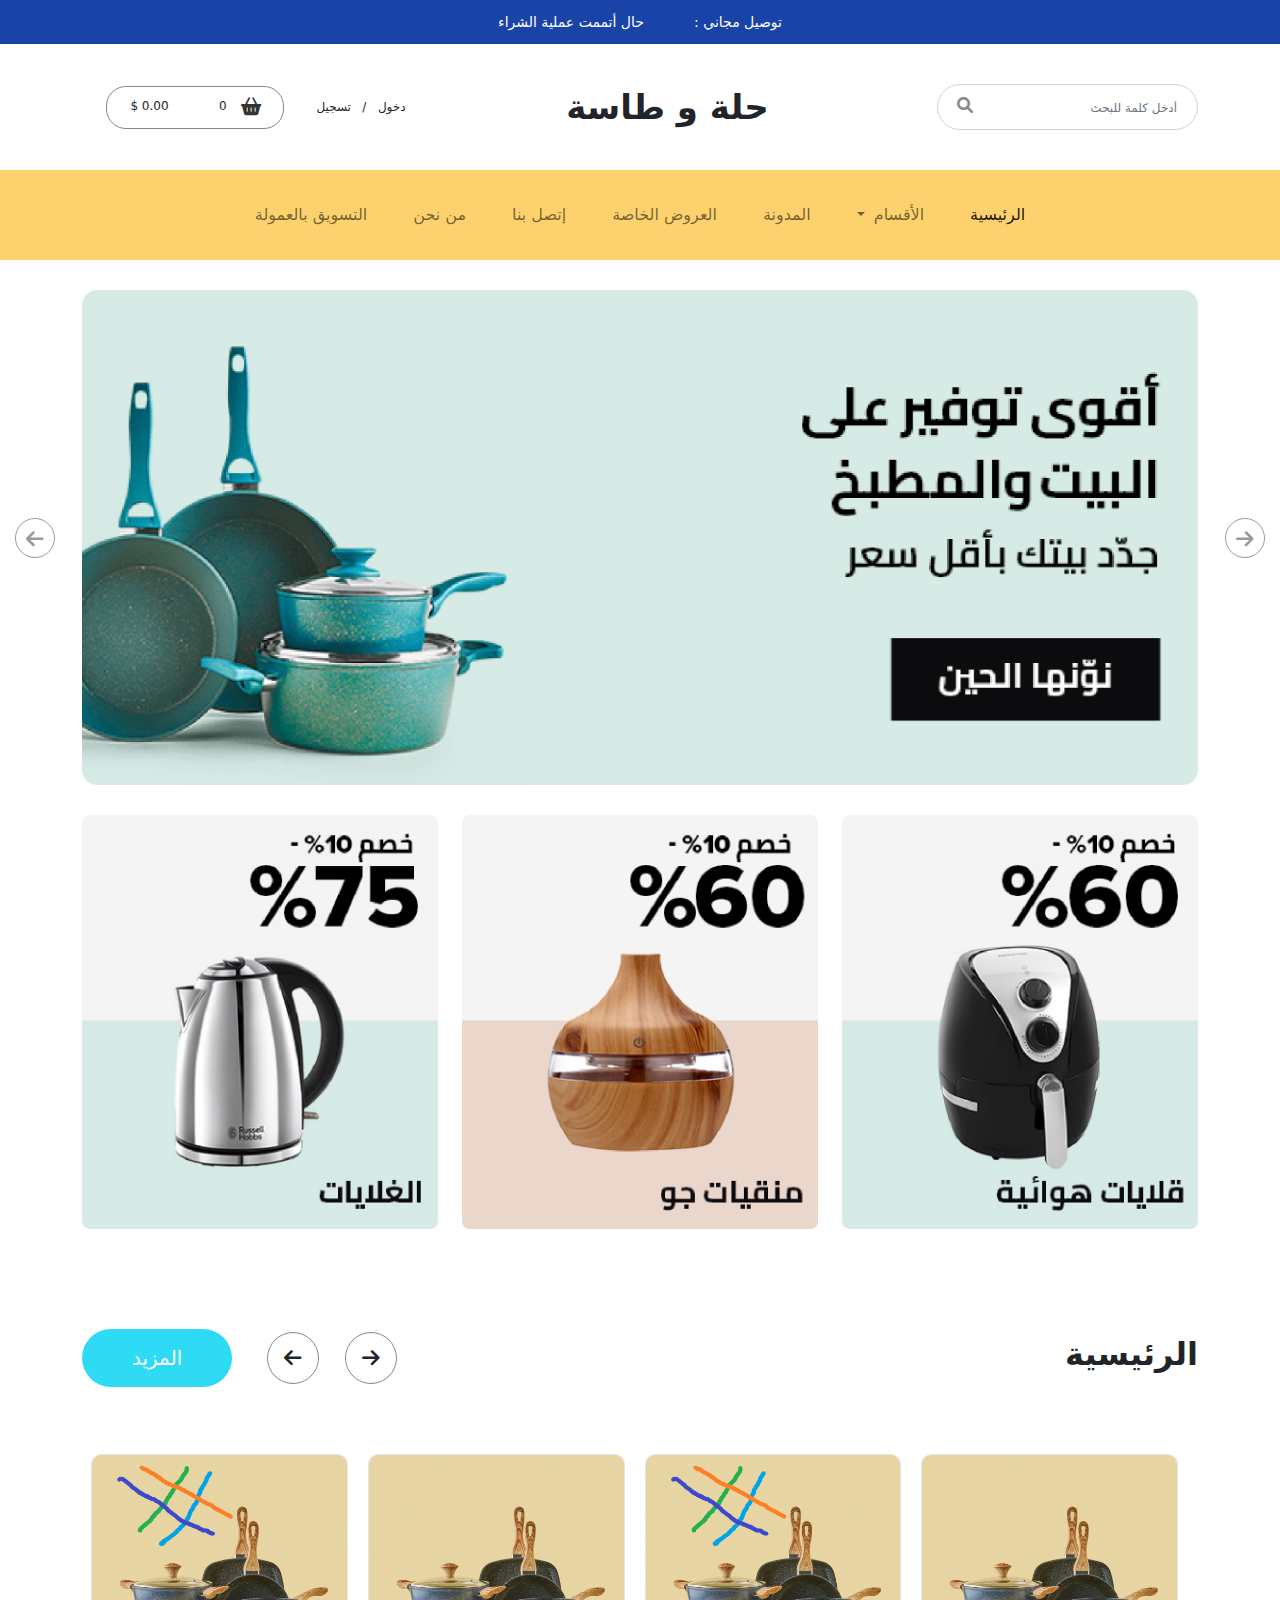
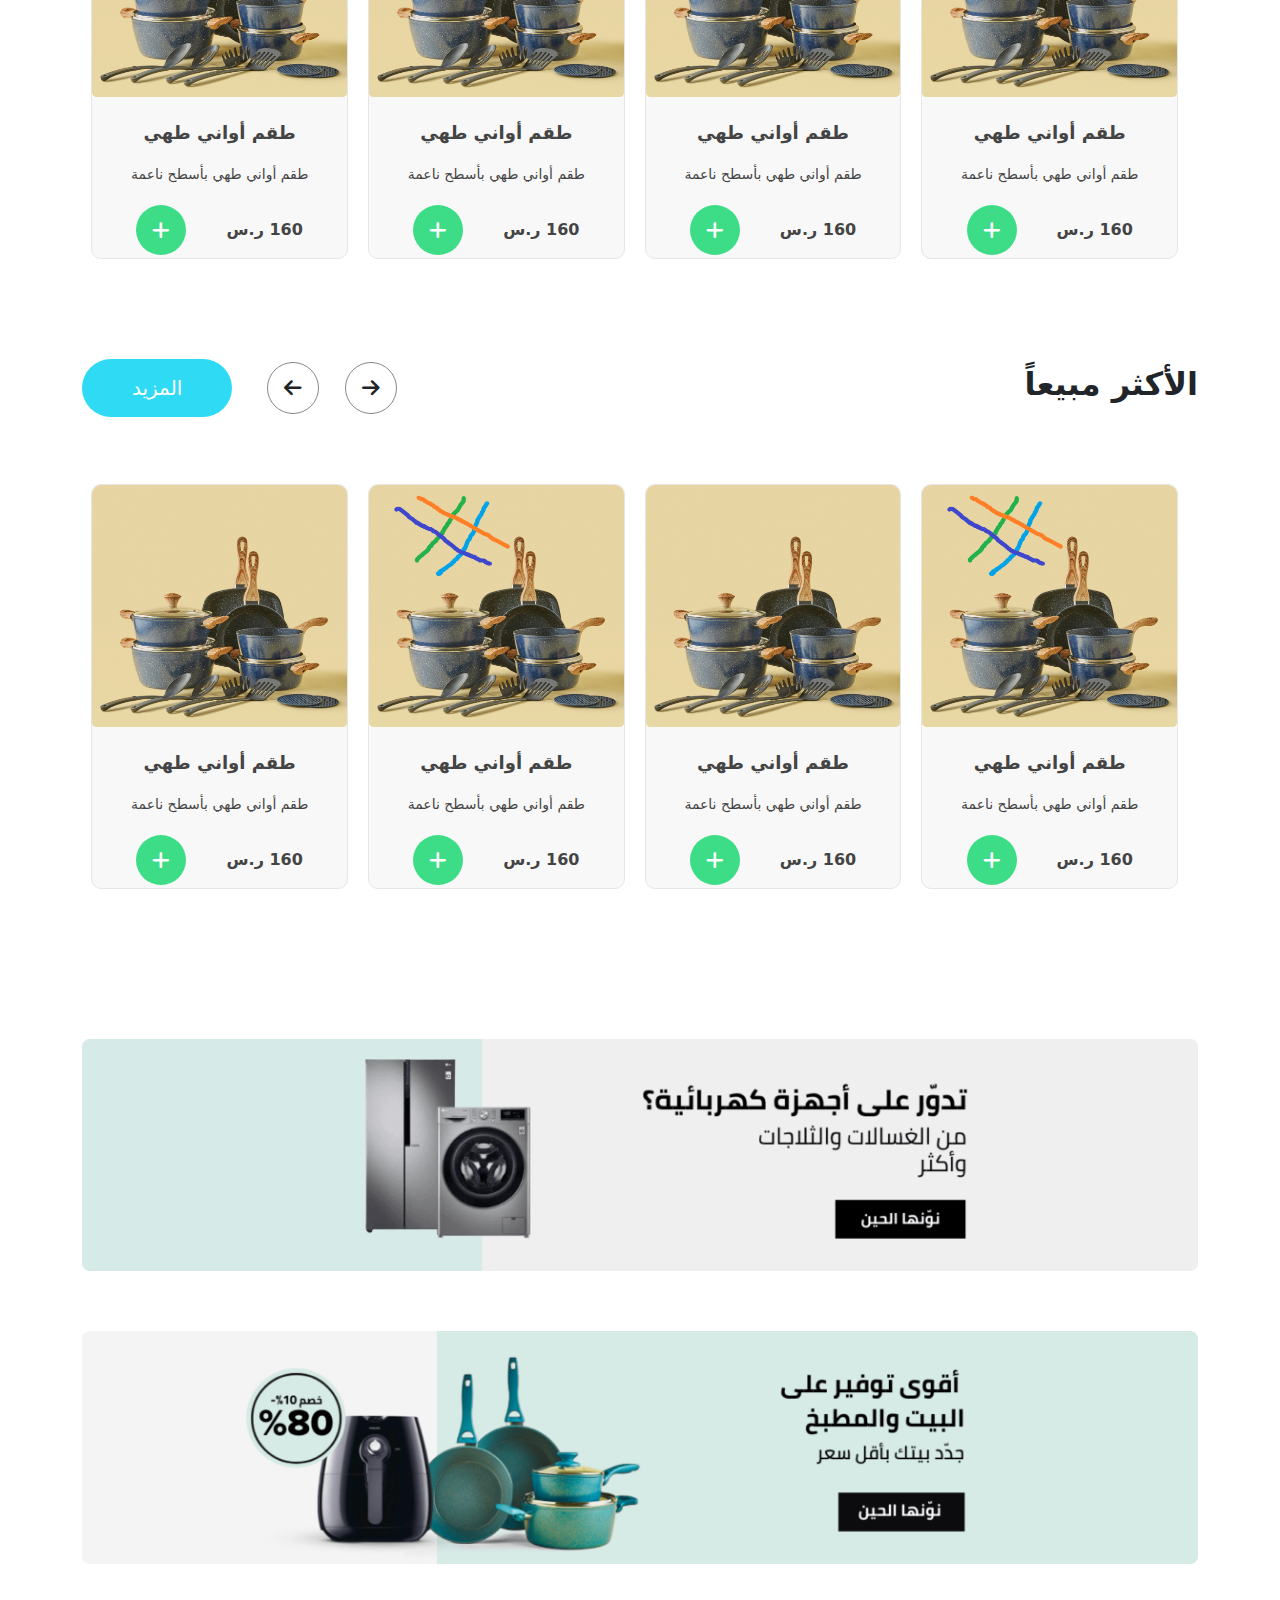
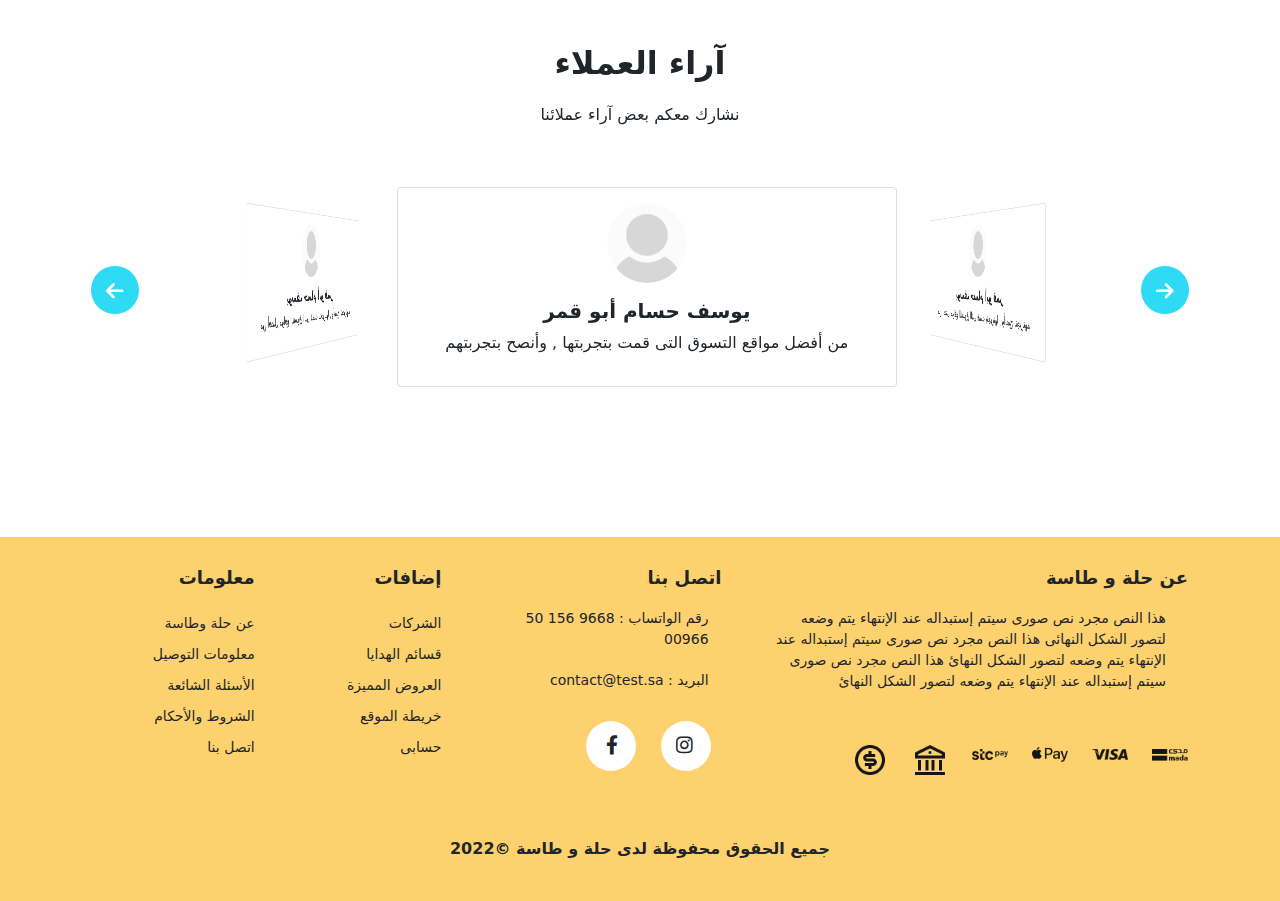
<file: index.html>
<!DOCTYPE html>
<html lang="ar">
<head>
    <meta charset="UTF-8">
    <meta name="viewport" content="width=device-width, initial-scale=1.0">
    <title>حلة و طاسة</title>
    <link rel="stylesheet" href="assets/css/bootstrap.rtl.min.css">
    <link rel="stylesheet" href="assets/css/all.min.css">
    <link rel="stylesheet" href="assets/css/style.css">
</head>

<body>
    
<!-------------------------------------------------------------------------------->
    <header>
        <div class="upper-bar text-center">
            <div class="container">
                <span>توصيل مجاني :</span>
                <span></span>
                <span>حال أتممت عملية الشراء</span>
            </div>  
        </div>
        <div class="middle-bar text-center">
            <div class="container">
                <div class="row align-items-center">
                    <div class="search-area col-md-3">
                        <form>
                            <input class="form-control header-search" type="search" placeholder="أدخل كلمة للبحث" aria-label="Search">
                            <button type="submit">
                                <i class="fa-solid fa-magnifying-glass"></i>
                            </button>
                          </form>
                    </div>
                    <div class="logo-area col-md-5">
                        <h1>حلة و طاسة</h1>
                    </div>
                    <div class="sign-cart-area col-md-4 row align-items-center">
                        <div class="sign-area col-6">
                            <a href="pages/sign-in.html">دخول</a>
                            <span> &nbsp; / &nbsp; </span>
                            <a href="pages/sign-up.html">تسجيل</a>
                        </div>
                        <div class="cart-area col-6 row justify-content-between">
                            <div class="cart-items col-7 row">
                                <span class="cart-sign col-6">
                                  <a href="pages/cart.html"><i class="fa-solid fa-basket-shopping"></i></a>
                                </span>
                                <span class="cart-items-count col-6">0</span>
                            </div>
                            <div class="cart-price col-5">0.00 $</div>
                        </div>
                    </div>
                </div>
            </div>
        </div>
        <nav class="navbar navbar-expand-lg navbar-light main-navbar">
            <div class="container">
              <h1>حلة و طاسة</h1>
              <button class="navbar-toggler" type="button" data-bs-toggle="collapse" data-bs-target="#navbarNavDropdown" aria-controls="navbarNavDropdown" aria-expanded="false" aria-label="Toggle navigation">
                <span class="navbar-toggler-icon"></span>
              </button>
              <div class="collapse navbar-collapse justify-content-center" id="navbarNavDropdown">
                <ul class="navbar-nav">

                  <li class="nav-item">
                    <a class="nav-link active" aria-current="page" href="index.html">الرئيسية</a>
                  </li>

                  <li class="nav-item dropdown">
                    <a class="nav-link dropdown-toggle" href="#" id="navbarDropdownMenuLink" role="button" data-bs-toggle="dropdown" aria-expanded="false">
                      الأقسام
                    </a>
                    <ul class="dropdown-menu" aria-labelledby="navbarDropdownMenuLink">
                      <li><a class="dropdown-item" href="#">Action</a></li>
                      <li><a class="dropdown-item" href="#">Another action</a></li>
                      <li><a class="dropdown-item" href="#">Something else here</a></li>
                    </ul>
                  </li>

                  <li class="nav-item">
                    <a class="nav-link" href="#">المدونة</a>
                  </li>

                  <li class="nav-item">
                    <a class="nav-link" href="#">العروض الخاصة</a>
                  </li>

                  <li class="nav-item">
                    <a class="nav-link" href="#">إتصل بنا</a>
                  </li>
                  
                  <li class="nav-item">
                    <a class="nav-link" href="#">من نحن</a>
                  </li>

                  <li class="nav-item">
                    <a class="nav-link" href="#">التسويق بالعمولة</a>
                  </li>


                </ul>
              </div>
            </div>
          </nav>
    </header>


    <!-------------------------------------------------------------------------------->

    <div class="slider">
      <div class="container">
        <div id="carouselExampleControls" class="carousel slide" data-bs-ride="carousel">
          <div class="carousel-inner">
            <div class="carousel-item active">
              <img src="assets/images/1.png" class="d-block w-100" alt="...">
            </div>
            <div class="carousel-item">
              <img src="assets/images/2.png" class="d-block w-100" alt="...">
            </div>
            <div class="carousel-item">
              <img src="assets/images/3.png" class="d-block w-100" alt="...">
            </div>
          </div>
          <button class="carousel-control-prev" type="button" data-bs-target="#carouselExampleControls" data-bs-slide="prev">
            <span class="right-arrow" aria-hidden="true">
              <i class="fa-solid fa-arrow-right"></i>
            </span>
            <span class="visually-hidden">Previous</span>
          </button>
          <button class="carousel-control-next" type="button" data-bs-target="#carouselExampleControls" data-bs-slide="next">
            <span class="left-arrow" aria-hidden="true">
              <i class="fa-solid fa-arrow-left"></i>
            </span>
            <span class="visually-hidden">Next</span>
          </button>
        </div>
      </div>
    </div>

    <!-------------------------------------------------------------------------------->

    <div class="special-offers">
      <div class="container">
        <div class="discounts row">
          <div class="discount col-7 col-sm-4">
            <img src="assets/images/11.png">
          </div>
          <div class="discount col-7 col-sm-4">
            <img src="assets/images/12.png">
          </div>
          <div class="discount col-7 col-sm-4">
            <img src="assets/images/13.png">
          </div>

        </div>
      </div>
    </div>
    <!-------------------------------------------------------------------------------->

    <div class="main-products">

      <div class="container">

        <div class="main-products-info">
          <h2>الرئيسية</h2>
          <div>
            <span class="arrows"><i class="fa-solid fa-arrow-right"></i></span>
            <span class="arrows"><i class="fa-solid fa-arrow-left"></i></span>
            <a href="pages/products.html">المزيد</a>
          </div>
        </div>

        <div class="products-row">

          <div class="product">
            <img src="assets/images/product.png" alt="">
            <div class="details">
              <h4><a href="#">طقم أواني طهي</a></h4>
              <p>طقم أواني طهي بأسطح ناعمة</p>
              <div class="price-area">
                <span class="price">160 ر.س</span>
                <span class="add">
                  <i class="fa-solid fa-plus"></i>
                </span>
              </div>
            </div>
          </div>
          <div class="product">
            <img src="assets/images/product2.png" alt="">
            <div class="details">
              <h4><a href="#">طقم أواني طهي</a></h4>
              <p>طقم أواني طهي بأسطح ناعمة</p>
              <div class="price-area">
                <span class="price">160 ر.س</span>
                <span class="add">
                  <i class="fa-solid fa-plus"></i>
                </span>
              </div>
            </div>
          </div>
          <div class="product">
            <img src="assets/images/product.png" alt="">
            <div class="details">
              <h4><a href="#">طقم أواني طهي</a></h4>
              <p>طقم أواني طهي بأسطح ناعمة</p>
              <div class="price-area">
                <span class="price">160 ر.س</span>
                <span class="add">
                  <i class="fa-solid fa-plus"></i>
                </span>
              </div>
            </div>
          </div>
          <div class="product">
            <img src="assets/images/product2.png" alt="">
            <div class="details">
              <h4><a href="#">طقم أواني طهي</a></h4>
              <p>طقم أواني طهي بأسطح ناعمة</p>
              <div class="price-area">
                <span class="price">160 ر.س</span>
                <span class="add">
                  <i class="fa-solid fa-plus"></i>
                </span>
              </div>
            </div>
          </div>
          <div class="product">
            <img src="assets/images/product.png" alt="">
            <div class="details">
              <h4><a href="#">طقم أواني طهي</a></h4>
              <p>طقم أواني طهي بأسطح ناعمة</p>
              <div class="price-area">
                <span class="price">160 ر.س</span>
                <span class="add">
                  <i class="fa-solid fa-plus"></i>
                </span>
              </div>
            </div>
          </div>
          <div class="product">
            <img src="assets/images/product2.png" alt="">
            <div class="details">
              <h4><a href="#">طقم أواني طهي</a></h4>
              <p>طقم أواني طهي بأسطح ناعمة</p>
              <div class="price-area">
                <span class="price">160 ر.س</span>
                <span class="add">
                  <i class="fa-solid fa-plus"></i>
                </span>
              </div>
            </div>
          </div>
          <div class="product">
            <img src="assets/images/product.png" alt="">
            <div class="details">
              <h4><a href="#">طقم أواني طهي</a></h4>
              <p>طقم أواني طهي بأسطح ناعمة</p>
              <div class="price-area">
                <span class="price">160 ر.س</span>
                <span class="add">
                  <i class="fa-solid fa-plus"></i>
                </span>
              </div>
            </div>
          </div>
          <div class="product">
            <img src="assets/images/product2.png" alt="">
            <div class="details">
              <h4><a href="#">طقم أواني طهي</a></h4>
              <p>طقم أواني طهي بأسطح ناعمة</p>
              <div class="price-area">
                <span class="price">160 ر.س</span>
                <span class="add">
                  <i class="fa-solid fa-plus"></i>
                </span>
              </div>
            </div>
          </div>
          <div class="product">
            <img src="assets/images/product.png" alt="">
            <div class="details">
              <h4><a href="#">طقم أواني طهي</a></h4>
              <p>طقم أواني طهي بأسطح ناعمة</p>
              <div class="price-area">
                <span class="price">160 ر.س</span>
                <span class="add">
                  <i class="fa-solid fa-plus"></i>
                </span>
              </div>
            </div>
          </div>
          <div class="product">
            <img src="assets/images/product2.png" alt="">
            <div class="details">
              <h4><a href="#">طقم أواني طهي</a></h4>
              <p>طقم أواني طهي بأسطح ناعمة</p>
              <div class="price-area">
                <span class="price">160 ر.س</span>
                <span class="add">
                  <i class="fa-solid fa-plus"></i>
                </span>
              </div>
            </div>
          </div>
          <div class="product">
            <img src="assets/images/product.png" alt="">
            <div class="details">
              <h4><a href="#">طقم أواني طهي</a></h4>
              <p>طقم أواني طهي بأسطح ناعمة</p>
              <div class="price-area">
                <span class="price">160 ر.س</span>
                <span class="add">
                  <i class="fa-solid fa-plus"></i>
                </span>
              </div>
            </div>
          </div>


        </div>
      </div>
    </div>
  
        <!-------------------------------------------------------------------------------->
            <!-------------------------------------------------------------------------------->

    <div class="best-seller">

      <div class="container">

        <div class="best-seller-info">
          <h2>الأكثر مبيعاً</h2>
          <div>
            <span class="arrows"><i class="fa-solid fa-arrow-right"></i></span>
            <span class="arrows"><i class="fa-solid fa-arrow-left"></i></span>
            <a href="pages/products.html">المزيد</a>
          </div>
        </div>

        <div class="products-row">


          <div class="product">
            <img src="assets/images/product2.png" alt="">
            <div class="details">
              <h4><a href="#">طقم أواني طهي</a></h4>
              <p>طقم أواني طهي بأسطح ناعمة</p>
              <div class="price-area">
                <span class="price">160 ر.س</span>
                <span class="add">
                  <i class="fa-solid fa-plus"></i>
                </span>
              </div>
            </div>
          </div>
          <div class="product">
            <img src="assets/images/product.png" alt="">
            <div class="details">
              <h4><a href="#">طقم أواني طهي</a></h4>
              <p>طقم أواني طهي بأسطح ناعمة</p>
              <div class="price-area">
                <span class="price">160 ر.س</span>
                <span class="add">
                  <i class="fa-solid fa-plus"></i>
                </span>
              </div>
            </div>
          </div>
          <div class="product">
            <img src="assets/images/product2.png" alt="">
            <div class="details">
              <h4><a href="#">طقم أواني طهي</a></h4>
              <p>طقم أواني طهي بأسطح ناعمة</p>
              <div class="price-area">
                <span class="price">160 ر.س</span>
                <span class="add">
                  <i class="fa-solid fa-plus"></i>
                </span>
              </div>
            </div>
          </div>
          <div class="product">
            <img src="assets/images/product.png" alt="">
            <div class="details">
              <h4><a href="#">طقم أواني طهي</a></h4>
              <p>طقم أواني طهي بأسطح ناعمة</p>
              <div class="price-area">
                <span class="price">160 ر.س</span>
                <span class="add">
                  <i class="fa-solid fa-plus"></i>
                </span>
              </div>
            </div>
          </div>
          <div class="product">
            <img src="assets/images/product2.png" alt="">
            <div class="details">
              <h4><a href="#">طقم أواني طهي</a></h4>
              <p>طقم أواني طهي بأسطح ناعمة</p>
              <div class="price-area">
                <span class="price">160 ر.س</span>
                <span class="add">
                  <i class="fa-solid fa-plus"></i>
                </span>
              </div>
            </div>
          </div>
          <div class="product">
            <img src="assets/images/product.png" alt="">
            <div class="details">
              <h4><a href="#">طقم أواني طهي</a></h4>
              <p>طقم أواني طهي بأسطح ناعمة</p>
              <div class="price-area">
                <span class="price">160 ر.س</span>
                <span class="add">
                  <i class="fa-solid fa-plus"></i>
                </span>
              </div>
            </div>
          </div>
          <div class="product">
            <img src="assets/images/product2.png" alt="">
            <div class="details">
              <h4><a href="#">طقم أواني طهي</a></h4>
              <p>طقم أواني طهي بأسطح ناعمة</p>
              <div class="price-area">
                <span class="price">160 ر.س</span>
                <span class="add">
                  <i class="fa-solid fa-plus"></i>
                </span>
              </div>
            </div>
          </div>
          <div class="product">
            <img src="assets/images/product.png" alt="">
            <div class="details">
              <h4><a href="#">طقم أواني طهي</a></h4>
              <p>طقم أواني طهي بأسطح ناعمة</p>
              <div class="price-area">
                <span class="price">160 ر.س</span>
                <span class="add">
                  <i class="fa-solid fa-plus"></i>
                </span>
              </div>
            </div>
          </div>
          <div class="product">
            <img src="assets/images/product2.png" alt="">
            <div class="details">
              <h4><a href="#">طقم أواني طهي</a></h4>
              <p>طقم أواني طهي بأسطح ناعمة</p>
              <div class="price-area">
                <span class="price">160 ر.س</span>
                <span class="add">
                  <i class="fa-solid fa-plus"></i>
                </span>
              </div>
            </div>
          </div>
          <div class="product">
            <img src="assets/images/product.png" alt="">
            <div class="details">
              <h4><a href="#">طقم أواني طهي</a></h4>
              <p>طقم أواني طهي بأسطح ناعمة</p>
              <div class="price-area">
                <span class="price">160 ر.س</span>
                <span class="add">
                  <i class="fa-solid fa-plus"></i>
                </span>
              </div>
            </div>
          </div>


        </div>
      </div>
    </div>
  
        <!-------------------------------------------------------------------------------->
    <!-------------------------------------------------------------------------------->
    <!-------------------------------------------------------------------------------->

    <div class="also-offers">
      <div class="container">
        <div class="offer">
          <img src="assets/images/offer1.png">
        </div>
        <div class="offer">
          <img src="assets/images/offer2.png">
        </div>
      </div>
    </div>
    <!-------------------------------------------------------------------------------->

    
<div class="testimonials text-center">

  <h2>آراء العملاء</h2>
  <p>نشارك معكم بعض آراء عملائنا</p>

  <div id="spinner">

    <div class="card">
      <img src="assets/images/profile.png" class="card-img-top">
      <div class="card-body">
        <h5 class="card-title">يوسف حسام أبو قمر</h5>
        <p class="card-text">من أفضل مواقع التسوق التى قمت بتجربتها , وأنصح بتجربتهم</p>
      </div>
    </div>

    <div class="card">
      <img src="assets/images/profile.png" class="card-img-top">
      <div class="card-body">
        <h5 class="card-title">يوسف حسام أبو قمر</h5>
        <p class="card-text">من أفضل مواقع التسوق التى قمت بتجربتها , وأنصح بتجربتهم</p>
      </div>
    </div>

    <div class="card">
      <img src="assets/images/profile.png" class="card-img-top">
      <div class="card-body">
        <h5 class="card-title">يوسف حسام أبو قمر</h5>
        <p class="card-text">من أفضل مواقع التسوق التى قمت بتجربتها , وأنصح بتجربتهم</p>
      </div>
    </div>

    <div class="card">
      <img src="assets/images/profile.png" class="card-img-top">
      <div class="card-body">
        <h5 class="card-title">يوسف حسام أبو قمر</h5>
        <p class="card-text">من أفضل مواقع التسوق التى قمت بتجربتها , وأنصح بتجربتهم </p>
      </div>
    </div>
  
  </div>
  
  <span class="arrow-right" onclick="galleryspin('-')"><i class="fa-solid fa-arrow-right"></i></span>
  <span class="arrow-left" onclick="galleryspin('')"><i class="fa-solid fa-arrow-left"></i></span>
</div>


    <!-------------------------------------------------------------------------------->

    <footer>
      <div class="container">

        <div class="upper-footer row">
          <div class="about col-12 col-sm-8 col-md-5">
            <h4>عن حلة و طاسة</h4>
            <p>هذا النص مجرد نص صورى سيتم إستبداله عند الإنتهاء يتم وضعه لتصور الشكل النهائى هذا النص مجرد نص صورى سيتم إستبداله عند الإنتهاء يتم وضعه لتصور الشكل النهائ هذا النص مجرد نص صورى سيتم إستبداله عند الإنتهاء يتم وضعه لتصور الشكل النهائ</p>
            <div class="payment row">
              <div class="payment-method col-2">
                <img src="assets/images/01.png">
              </div>
              <div class="payment-method col-2">
                <img src="assets/images/02.png">
              </div>
              <div class="payment-method col-2">
                <img src="assets/images/03.png">
              </div>
              <div class="payment-method col-2">
                <img src="assets/images/04.png">
              </div>
              <div class="payment-method col-2">
                <img src="assets/images/05.png">
              </div>
              <div class="payment-method col-2">
                <img src="assets/images/06.png">
              </div>
            </div>
          </div>
          <div class="contact-us col-12 col-sm-4 col-md-3">
            <h4>اتصل بنا</h4>
            <p>رقم الواتساب : 9668 156 50 00966</p>
            <p>البريد : contact@test.sa</p>
            <a href="#">
              <i class="fa-brands fa-instagram"></i>
            </a>
            <a href="#">
              <i class="fa-brands fa-facebook-f"></i>
            </a>

          </div>
          <div class="extra col-12 col-sm-6 col-md-2">
            <h4>إضافات</h4>
            <a href="#">الشركات</a>
            <a href="#">قسائم الهدايا</a>
            <a href="#">العروض المميزة</a>
            <a href="#">خريطة الموقع</a>
            <a href="#">حسابى</a>
          </div>
          <div class="info col-12 col-sm-6 col-md-2">
            <h4>معلومات</h4>
            <a href="#">عن حلة وطاسة</a>
            <a href="#">معلومات التوصيل</a>
            <a href="#">الأسئلة الشائعة</a>
            <a href="#">الشروط والأحكام</a>
            <a href="#">اتصل بنا</a>
          </div>
        </div>
  
        <div class="lower-footer text-center"> 
          جميع الحقوق محفوظة لدى حلة و طاسة &copy;2022
        </div>
      </div>
    </footer>
    <!-------------------------------------------------------------------------------->
    <!-------------------------------------------------------------------------------->

    

    <!-------------------------------------------------------------------------------->





    <script src="assets/js/bootstrap.bundle.min.js"></script>
    <script src="assets/js/main.js"></script>
</body>
</html>
</file>
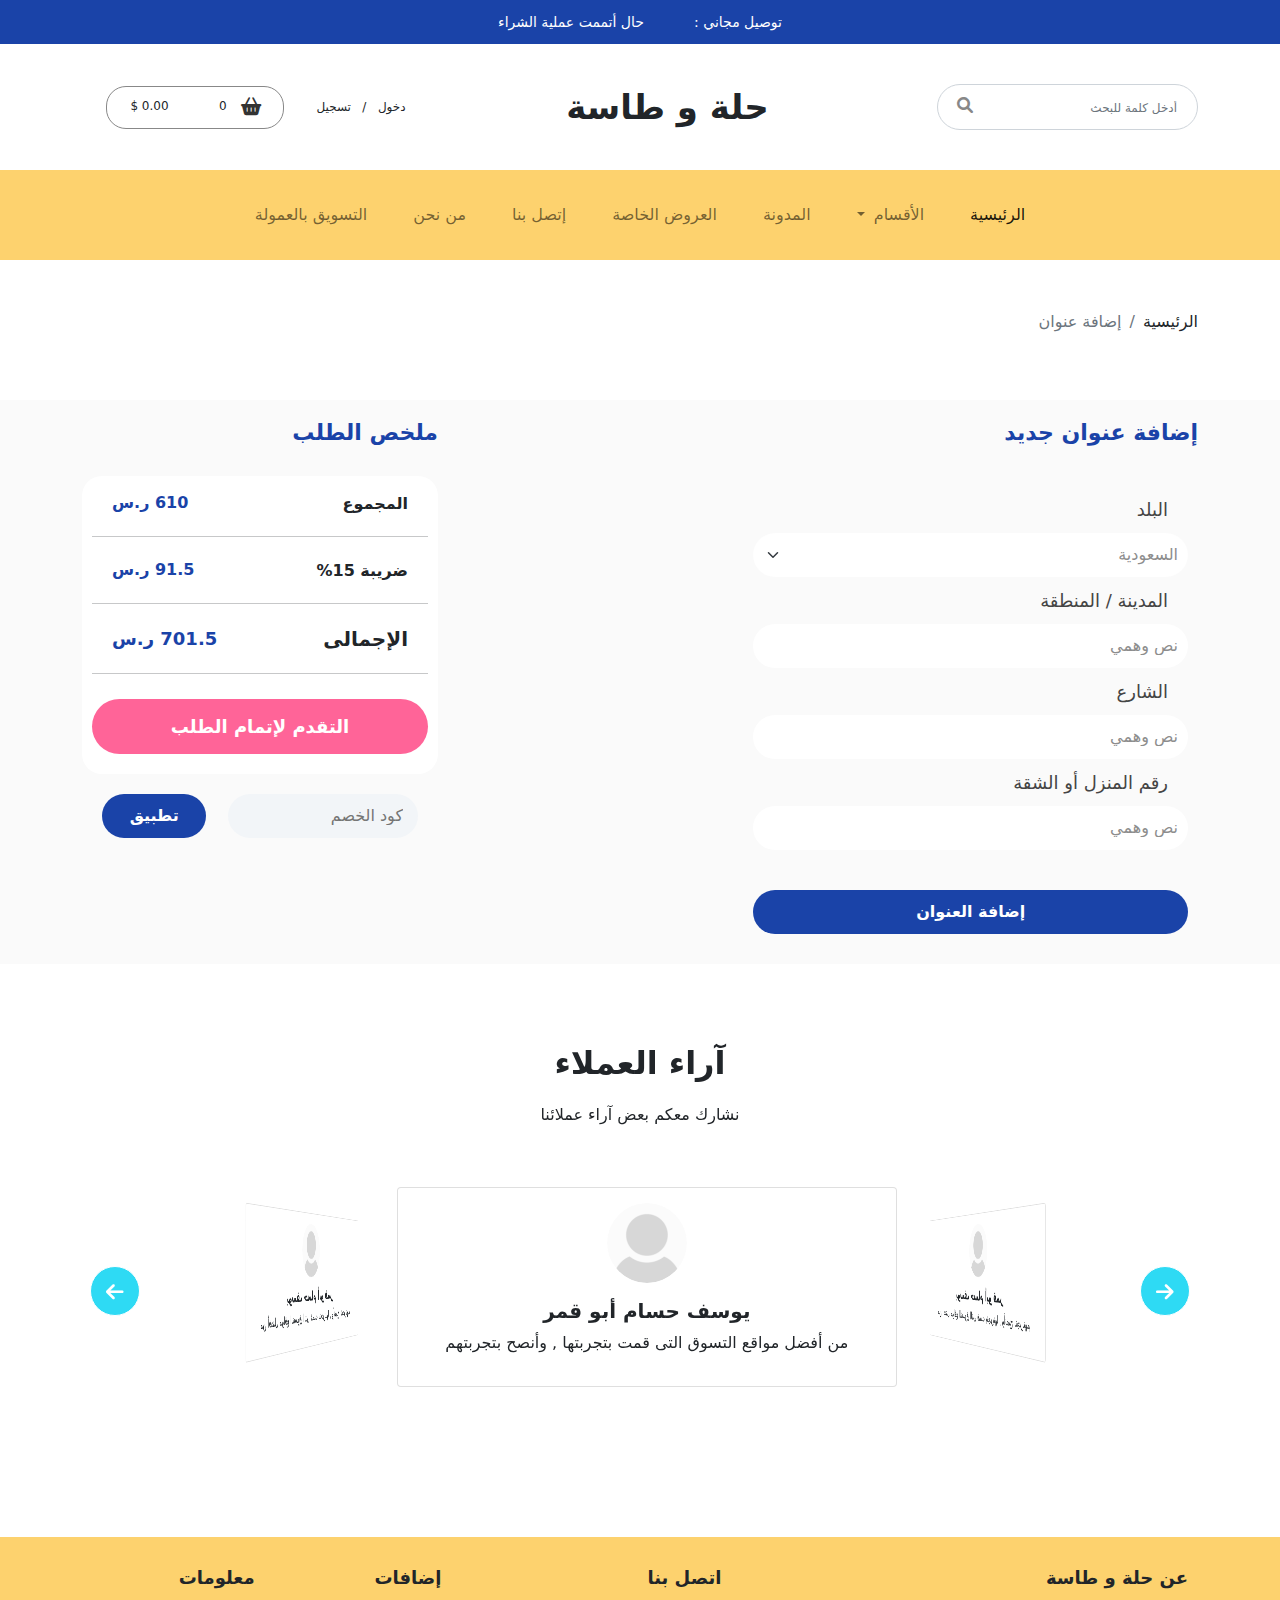
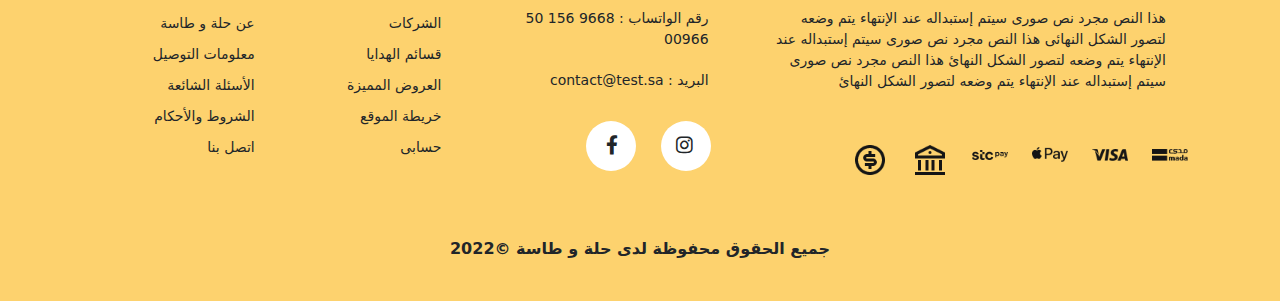
<file: pages/add-address.html>
<!DOCTYPE html>
<html lang="ar">
<head>
    <meta charset="UTF-8">
    <meta name="viewport" content="width=device-width, initial-scale=1.0">
    <title>حلة و طاسة | إضافة عنوان</title>
    <link rel="stylesheet" href="../assets/css/bootstrap.rtl.min.css">
    <link rel="stylesheet" href="../assets/css/all.min.css">
    <link rel="stylesheet" href="../assets/css/style.css">
</head>

<body>
    
<!-------------------------------------------------------------------------------->
    <header>
        <div class="upper-bar text-center">
            <div class="container">
                <span>توصيل مجاني :</span>
                <span></span>
                <span>حال أتممت عملية الشراء</span>
            </div>  
        </div>
        <div class="middle-bar text-center">
            <div class="container">
                <div class="row align-items-center">
                    <div class="search-area col-md-3">
                        <form>
                            <input class="form-control header-search" type="search" placeholder="أدخل كلمة للبحث" aria-label="Search">
                            <button type="submit">
                                <i class="fa-solid fa-magnifying-glass"></i>
                            </button>
                          </form>
                    </div>
                    <div class="logo-area col-md-5">
                        <h1>حلة و طاسة</h1>
                    </div>
                    <div class="sign-cart-area col-md-4 row align-items-center">
                        <div class="sign-area col-6">
                            <a href="sign-in.html">دخول</a>
                            <span> &nbsp; / &nbsp; </span>
                            <a href="sign-up.html">تسجيل</a>
                        </div>
                        <div class="cart-area col-6 row justify-content-between">
                            <div class="cart-items col-7 row">
                                <span class="cart-sign col-6">
                                  <a href="cart.html"><i class="fa-solid fa-basket-shopping"></i></a>
                                </span>
                                <span class="cart-items-count col-6">0</span>
                            </div>
                            <div class="cart-price col-5">0.00 $</div>
                        </div>
                    </div>
                </div>
            </div>
        </div>
        <nav class="navbar navbar-expand-lg navbar-light main-navbar">
            <div class="container">
              <h1>حلة و طاسة</h1>
              <button class="navbar-toggler" type="button" data-bs-toggle="collapse" data-bs-target="#navbarNavDropdown" aria-controls="navbarNavDropdown" aria-expanded="false" aria-label="Toggle navigation">
                <span class="navbar-toggler-icon"></span>
              </button>
              <div class="collapse navbar-collapse justify-content-center" id="navbarNavDropdown">
                <ul class="navbar-nav">

                  <li class="nav-item">
                    <a class="nav-link active" aria-current="page" href="../index.html">الرئيسية</a>
                  </li>

                  <li class="nav-item dropdown">
                    <a class="nav-link dropdown-toggle" href="#" id="navbarDropdownMenuLink" role="button" data-bs-toggle="dropdown" aria-expanded="false">
                      الأقسام
                    </a>
                    <ul class="dropdown-menu" aria-labelledby="navbarDropdownMenuLink">
                      <li><a class="dropdown-item" href="#">Action</a></li>
                      <li><a class="dropdown-item" href="#">Another action</a></li>
                      <li><a class="dropdown-item" href="#">Something else here</a></li>
                    </ul>
                  </li>

                  <li class="nav-item">
                    <a class="nav-link" href="#">المدونة</a>
                  </li>

                  <li class="nav-item">
                    <a class="nav-link" href="#">العروض الخاصة</a>
                  </li>

                  <li class="nav-item">
                    <a class="nav-link" href="#">إتصل بنا</a>
                  </li>
                  
                  <li class="nav-item">
                    <a class="nav-link" href="#">من نحن</a>
                  </li>

                  <li class="nav-item">
                    <a class="nav-link" href="#">التسويق بالعمولة</a>
                  </li>


                </ul>
              </div>
            </div>
          </nav>
    </header>


    <!-------------------------------------------------------------------------------->
    <!-------------------------------------------------------------------------------->
    <!-------------------------------------------------------------------------------->
    <!-------------------------------------------------------------------------------->
    <!-------------------------------------------------------------------------------->
    <!-------------------------------------------------------------------------------->

    
    <div class="breadcrumb-area" aria-label="breadcrumb">
        <div class="container">
            <ol class="breadcrumb">
              <li class="breadcrumb-item"><a href="../index.html">الرئيسية</a></li>
              <li class="breadcrumb-item active" aria-current="page">إضافة عنوان</li>
            </ol>
        </div>
    </div>
    <!-------------------------------------------------------------------------------->

    <div class="address-page">
        <div class="container">
            <div class="info">
                <div class="row">
                    <div class="add-address col-lg-7">
                        <h2>إضافة عنوان جديد</h2>
                        
                        <form>

                          <label for="country">البلد</label>
                          <select id="country" class="form-select" aria-label="Default select example">
                            <option value="KSA">السعودية</option>
                            <option value="EGYPT">مصر</option>
                            <option value="Qatar">قطر</option>
                            <option value="UAE">الإمارات</option>
                          </select>

                          <label for="area">المدينة / المنطقة</label>
                          <input id="area" type="text" placeholder="نص وهمي">

                          <label for="street">الشارع</label>
                          <input id="street" type="text" placeholder="نص وهمي">

                          <label for="house-no">رقم المنزل أو الشقة</label>
                          <input id="house-no" type="text" placeholder="نص وهمي">

                          <input type="submit" value="إضافة العنوان">

                        </form>
                    </div>

                    <div class="space-only col-lg-1"></div>

                    <div class="cart-price col-lg-4">
                        <h2>ملخص الطلب</h2>
                        <div class="price-details">
                            <div class="all">
                                <h4>المجموع</h4>
                                <span>610 ر.س</span>
                            </div>
                            <hr>
                            <div class="tax">
                                <h4>ضريبة 15%</h4>
                                <span>91.5 ر.س</span>
                            </div>
                            <hr>
                            <div class="total">
                                <h4>الإجمالى</h4>
                                <span>701.5 ر.س</span>
                            </div>
                            <hr>
                            <button class="complete-order">
                              <a href="payment.html">التقدم لإتمام الطلب</a>
                            </button>
                        </div>
                        <form>
                            <input type="text" placeholder="كود الخصم">
                            <input type="submit" value="تطبيق">
                        </form>
                       
                    </div> 
                </div>
            </div>
        </div>
    </div>



    <!-------------------------------------------------------------------------------->
    <!-------------------------------------------------------------------------------->
    <!-------------------------------------------------------------------------------->
    <!-------------------------------------------------------------------------------->
    <!-------------------------------------------------------------------------------->
    <!-------------------------------------------------------------------------------->



    
<div class="testimonials text-center">

  <h2>آراء العملاء</h2>
  <p>نشارك معكم بعض آراء عملائنا</p>

  <div id="spinner">

    <div class="card">
      <img src="../assets/images/profile.png" class="card-img-top">
      <div class="card-body">
        <h5 class="card-title">يوسف حسام أبو قمر</h5>
        <p class="card-text">من أفضل مواقع التسوق التى قمت بتجربتها , وأنصح بتجربتهم</p>
      </div>
    </div>

    <div class="card">
      <img src="../assets/images/profile.png" class="card-img-top">
      <div class="card-body">
        <h5 class="card-title">يوسف حسام أبو قمر</h5>
        <p class="card-text">من أفضل مواقع التسوق التى قمت بتجربتها , وأنصح بتجربتهم</p>
      </div>
    </div>

    <div class="card">
      <img src="../assets/images/profile.png" class="card-img-top">
      <div class="card-body">
        <h5 class="card-title">يوسف حسام أبو قمر</h5>
        <p class="card-text">من أفضل مواقع التسوق التى قمت بتجربتها , وأنصح بتجربتهم</p>
      </div>
    </div>

    <div class="card">
      <img src="../assets/images/profile.png" class="card-img-top">
      <div class="card-body">
        <h5 class="card-title">يوسف حسام أبو قمر</h5>
        <p class="card-text">من أفضل مواقع التسوق التى قمت بتجربتها , وأنصح بتجربتهم </p>
      </div>
    </div>
  
  </div>
  
  <span class="arrow-right" onclick="galleryspin('-')"><i class="fa-solid fa-arrow-right"></i></span>
  <span class="arrow-left" onclick="galleryspin('')"><i class="fa-solid fa-arrow-left"></i></span>
</div>


    <!-------------------------------------------------------------------------------->

    <footer>
      <div class="container">

        <div class="upper-footer row">
          <div class="about col-12 col-sm-8 col-md-5">
            <h4>عن حلة و طاسة</h4>
            <p>هذا النص مجرد نص صورى سيتم إستبداله عند الإنتهاء يتم وضعه لتصور الشكل النهائى هذا النص مجرد نص صورى سيتم إستبداله عند الإنتهاء يتم وضعه لتصور الشكل النهائ هذا النص مجرد نص صورى سيتم إستبداله عند الإنتهاء يتم وضعه لتصور الشكل النهائ</p>
            <div class="payment row">
              <div class="payment-method col-2">
                <img src="../assets/images/01.png">
              </div>
              <div class="payment-method col-2">
                <img src="../assets/images/02.png">
              </div>
              <div class="payment-method col-2">
                <img src="../assets/images/03.png">
              </div>
              <div class="payment-method col-2">
                <img src="../assets/images/04.png">
              </div>
              <div class="payment-method col-2">
                <img src="../assets/images/05.png">
              </div>
              <div class="payment-method col-2">
                <img src="../assets/images/06.png">
              </div>
            </div>
          </div>
          <div class="contact-us col-12 col-sm-4 col-md-3">
            <h4>اتصل بنا</h4>
            <p>رقم الواتساب : 9668 156 50 00966</p>
            <p>البريد : contact@test.sa</p>
            <a href="#">
              <i class="fa-brands fa-instagram"></i>
            </a>
            <a href="#">
              <i class="fa-brands fa-facebook-f"></i>
            </a>

          </div>
          <div class="extra col-12 col-sm-6 col-md-2">
            <h4>إضافات</h4>
            <a href="#">الشركات</a>
            <a href="#">قسائم الهدايا</a>
            <a href="#">العروض المميزة</a>
            <a href="#">خريطة الموقع</a>
            <a href="#">حسابى</a>
          </div>
          <div class="info col-12 col-sm-6 col-md-2">
            <h4>معلومات</h4>
            <a href="#">عن حلة و طاسة</a>
            <a href="#">معلومات التوصيل</a>
            <a href="#">الأسئلة الشائعة</a>
            <a href="#">الشروط والأحكام</a>
            <a href="#">اتصل بنا</a>
          </div>
        </div>
  
        <div class="lower-footer text-center"> 
          جميع الحقوق محفوظة لدى حلة و طاسة &copy;2022
        </div>
      </div>
    </footer>
    <!-------------------------------------------------------------------------------->
    <!-------------------------------------------------------------------------------->

    

    <!-------------------------------------------------------------------------------->





    <script src="../assets/js/bootstrap.bundle.min.js"></script>
    <script src="../assets/js/add-address-page.js"></script>
</body>
</html>
</file>
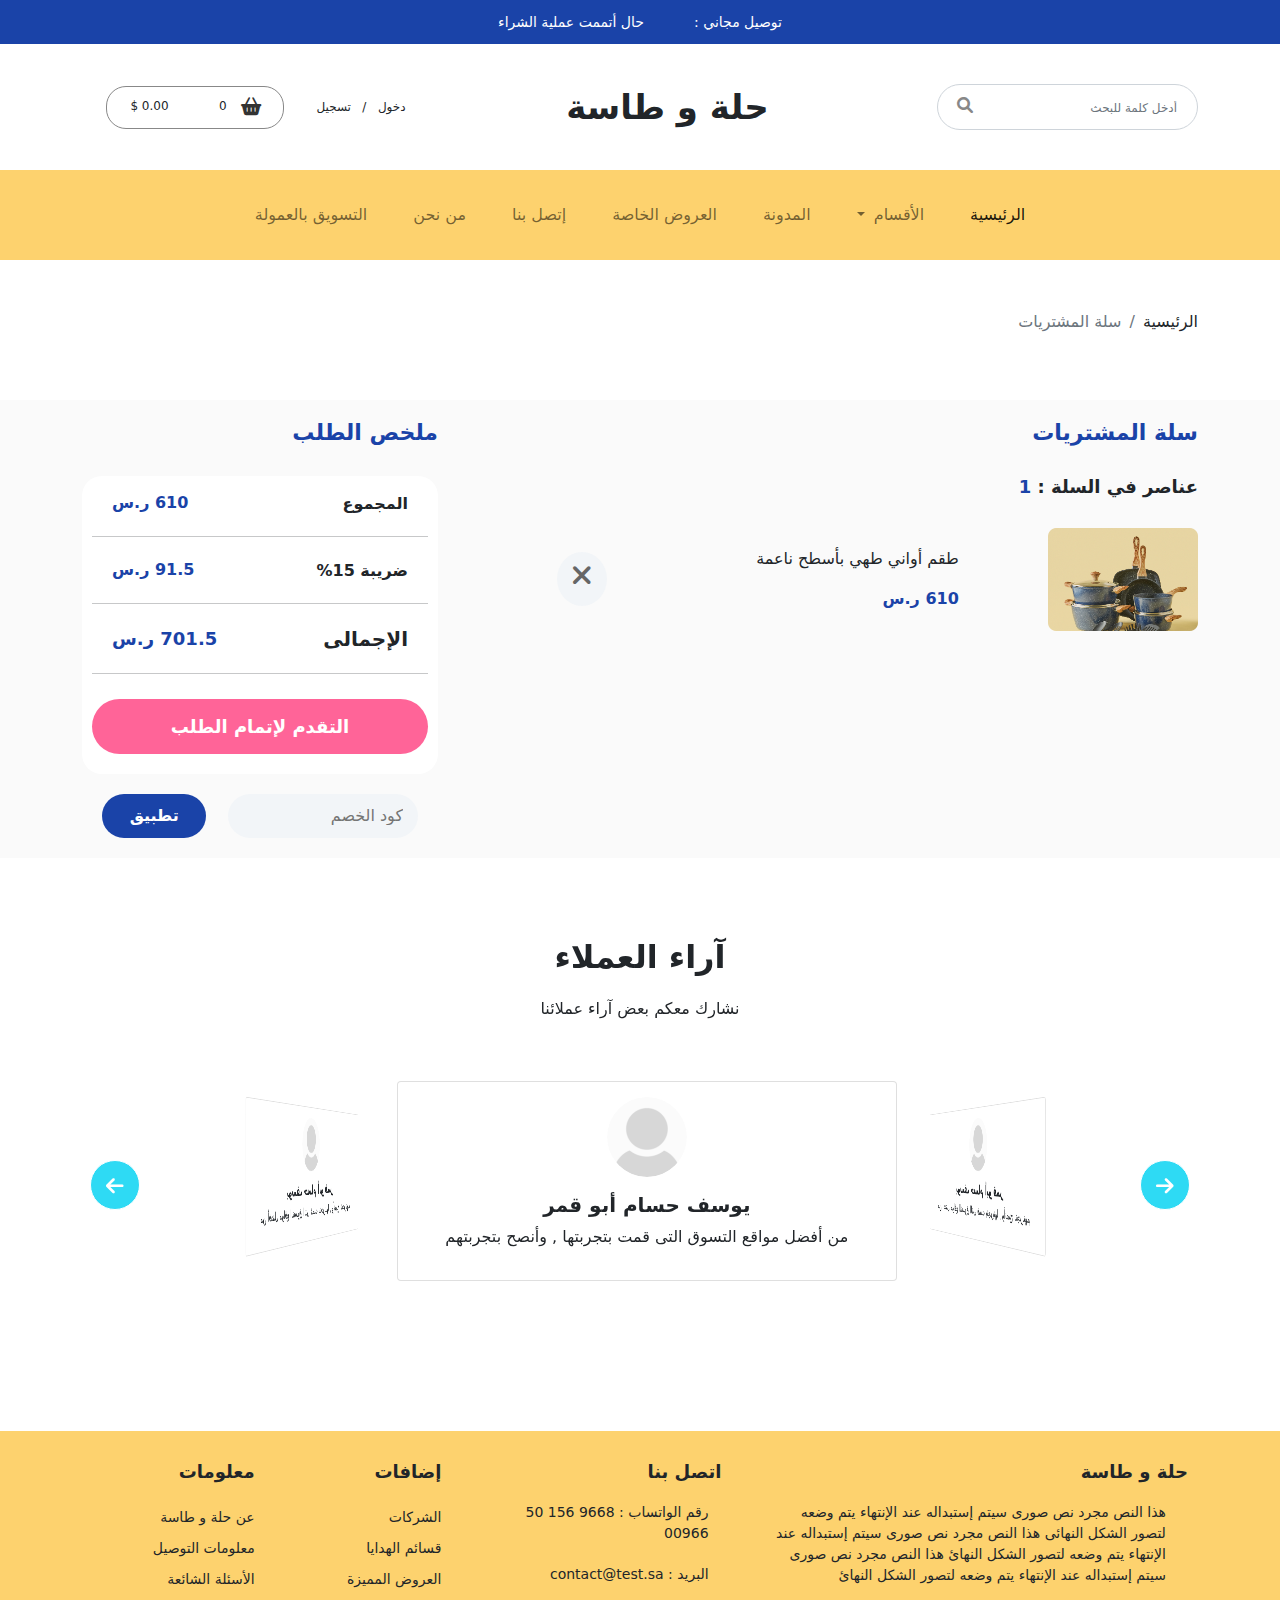
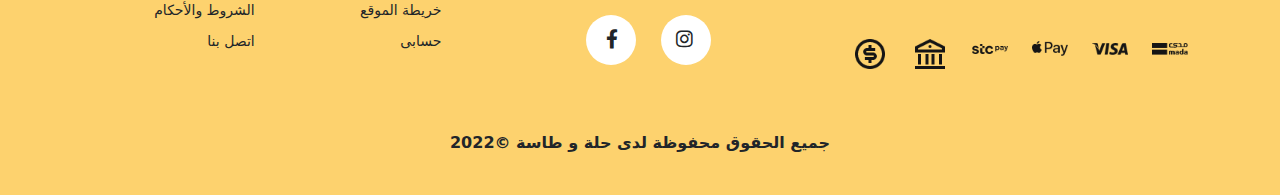
<file: pages/cart.html>
<!DOCTYPE html>
<html lang="ar">
<head>
    <meta charset="UTF-8">
    <meta name="viewport" content="width=device-width, initial-scale=1.0">
    <title>حلة و طاسة | سلة المشتريات</title>
    <link rel="stylesheet" href="../assets/css/bootstrap.rtl.min.css">
    <link rel="stylesheet" href="../assets/css/all.min.css">
    <link rel="stylesheet" href="../assets/css/style.css">
</head>

<body>
    
<!-------------------------------------------------------------------------------->
    <header>
        <div class="upper-bar text-center">
            <div class="container">
                <span>توصيل مجاني :</span>
                <span></span>
                <span>حال أتممت عملية الشراء</span>
            </div>  
        </div>
        <div class="middle-bar text-center">
            <div class="container">
                <div class="row align-items-center">
                    <div class="search-area col-md-3">
                        <form>
                            <input class="form-control header-search" type="search" placeholder="أدخل كلمة للبحث" aria-label="Search">
                            <button type="submit">
                                <i class="fa-solid fa-magnifying-glass"></i>
                            </button>
                          </form>
                    </div>
                    <div class="logo-area col-md-5">
                        <h1>حلة و طاسة</h1>
                    </div>
                    <div class="sign-cart-area col-md-4 row align-items-center">
                        <div class="sign-area col-6">
                            <a href="sign-in.html">دخول</a>
                            <span> &nbsp; / &nbsp; </span>
                            <a href="sign-up.html">تسجيل</a>
                        </div>
                        <div class="cart-area col-6 row justify-content-between">
                            <div class="cart-items col-7 row">
                                <span class="cart-sign col-6">
                                  <a href="cart.html"><i class="fa-solid fa-basket-shopping"></i></a>
                                </span>
                                <span class="cart-items-count col-6">0</span>
                            </div>
                            <div class="cart-price col-5">0.00 $</div>
                        </div>
                    </div>
                </div>
            </div>
        </div>
        <nav class="navbar navbar-expand-lg navbar-light main-navbar">
            <div class="container">
              <h1>حلة و طاسة</h1>
              <button class="navbar-toggler" type="button" data-bs-toggle="collapse" data-bs-target="#navbarNavDropdown" aria-controls="navbarNavDropdown" aria-expanded="false" aria-label="Toggle navigation">
                <span class="navbar-toggler-icon"></span>
              </button>
              <div class="collapse navbar-collapse justify-content-center" id="navbarNavDropdown">
                <ul class="navbar-nav">

                  <li class="nav-item">
                    <a class="nav-link active" aria-current="page" href="../index.html">الرئيسية</a>
                  </li>

                  <li class="nav-item dropdown">
                    <a class="nav-link dropdown-toggle" href="#" id="navbarDropdownMenuLink" role="button" data-bs-toggle="dropdown" aria-expanded="false">
                      الأقسام
                    </a>
                    <ul class="dropdown-menu" aria-labelledby="navbarDropdownMenuLink">
                      <li><a class="dropdown-item" href="#">Action</a></li>
                      <li><a class="dropdown-item" href="#">Another action</a></li>
                      <li><a class="dropdown-item" href="#">Something else here</a></li>
                    </ul>
                  </li>

                  <li class="nav-item">
                    <a class="nav-link" href="#">المدونة</a>
                  </li>

                  <li class="nav-item">
                    <a class="nav-link" href="#">العروض الخاصة</a>
                  </li>

                  <li class="nav-item">
                    <a class="nav-link" href="#">إتصل بنا</a>
                  </li>
                  
                  <li class="nav-item">
                    <a class="nav-link" href="#">من نحن</a>
                  </li>

                  <li class="nav-item">
                    <a class="nav-link" href="#">التسويق بالعمولة</a>
                  </li>


                </ul>
              </div>
            </div>
          </nav>
    </header>


    <!-------------------------------------------------------------------------------->
    <!-------------------------------------------------------------------------------->
    <!-------------------------------------------------------------------------------->
    <!-------------------------------------------------------------------------------->
    <!-------------------------------------------------------------------------------->
    <!-------------------------------------------------------------------------------->

    
    <div class="breadcrumb-area" aria-label="breadcrumb">
        <div class="container">
            <ol class="breadcrumb">
              <li class="breadcrumb-item"><a href="../index.html">الرئيسية</a></li>
              <li class="breadcrumb-item active" aria-current="page">سلة المشتريات</li>
            </ol>
        </div>
    </div>
    <!-------------------------------------------------------------------------------->

    <div class="cart-page">
        <div class="container">
            <div class="cart-info">
                <div class="row">
                    <div class="cart-products col-lg-7">
                        <h2>سلة المشتريات</h2>
                        <h4>عناصر في السلة : <span>1</span></h4>
                        <div class="cart-each-product">
                            <img src="../assets/images/cart-product.png">
                            <div>
                              <p><a href="#">طقم أواني طهي بأسطح ناعمة</a></p>
                                <strong>610 ر.س</strong>
                            </div>
                            <span class="delete">
                                <i class="fa-solid fa-xmark"></i>
                            </span>
                        </div>
                    </div>

                    <div class="space-only col-lg-1"></div>

                    <div class="cart-price col-lg-4">
                        <h2>ملخص الطلب</h2>
                        <div class="price-details">
                            <div class="all">
                                <h4>المجموع</h4>
                                <span>610 ر.س</span>
                            </div>
                            <hr>
                            <div class="tax">
                                <h4>ضريبة 15%</h4>
                                <span>91.5 ر.س</span>
                            </div>
                            <hr>
                            <div class="total">
                                <h4>الإجمالى</h4>
                                <span>701.5 ر.س</span>
                            </div>
                            <hr>
                            <button class="complete-order">
                              <a href="payment.html">التقدم لإتمام الطلب</a>
                            </button>
                        </div>
                        <form>
                            <input type="text" placeholder="كود الخصم">
                            <input type="submit" value="تطبيق">
                        </form>
                       
                    </div> 
                </div>
            </div>
        </div>
    </div>



    <!-------------------------------------------------------------------------------->
    <!-------------------------------------------------------------------------------->
    <!-------------------------------------------------------------------------------->
    <!-------------------------------------------------------------------------------->
    <!-------------------------------------------------------------------------------->
    <!-------------------------------------------------------------------------------->



    
<div class="testimonials text-center">

  <h2>آراء العملاء</h2>
  <p>نشارك معكم بعض آراء عملائنا</p>

  <div id="spinner">

    <div class="card">
      <img src="../assets/images/profile.png" class="card-img-top">
      <div class="card-body">
        <h5 class="card-title">يوسف حسام أبو قمر</h5>
        <p class="card-text">من أفضل مواقع التسوق التى قمت بتجربتها , وأنصح بتجربتهم</p>
      </div>
    </div>

    <div class="card">
      <img src="../assets/images/profile.png" class="card-img-top">
      <div class="card-body">
        <h5 class="card-title">يوسف حسام أبو قمر</h5>
        <p class="card-text">من أفضل مواقع التسوق التى قمت بتجربتها , وأنصح بتجربتهم</p>
      </div>
    </div>

    <div class="card">
      <img src="../assets/images/profile.png" class="card-img-top">
      <div class="card-body">
        <h5 class="card-title">يوسف حسام أبو قمر</h5>
        <p class="card-text">من أفضل مواقع التسوق التى قمت بتجربتها , وأنصح بتجربتهم</p>
      </div>
    </div>

    <div class="card">
      <img src="../assets/images/profile.png" class="card-img-top">
      <div class="card-body">
        <h5 class="card-title">يوسف حسام أبو قمر</h5>
        <p class="card-text">من أفضل مواقع التسوق التى قمت بتجربتها , وأنصح بتجربتهم </p>
      </div>
    </div>
  
  </div>
  
  <span class="arrow-right" onclick="galleryspin('-')"><i class="fa-solid fa-arrow-right"></i></span>
  <span class="arrow-left" onclick="galleryspin('')"><i class="fa-solid fa-arrow-left"></i></span>
</div>


    <!-------------------------------------------------------------------------------->

    <footer>
      <div class="container">

        <div class="upper-footer row">
          <div class="about col-12 col-sm-8 col-md-5">
            <h4>حلة و طاسة</h4>
            <p>هذا النص مجرد نص صورى سيتم إستبداله عند الإنتهاء يتم وضعه لتصور الشكل النهائى هذا النص مجرد نص صورى سيتم إستبداله عند الإنتهاء يتم وضعه لتصور الشكل النهائ هذا النص مجرد نص صورى سيتم إستبداله عند الإنتهاء يتم وضعه لتصور الشكل النهائ</p>
            <div class="payment row">
              <div class="payment-method col-2">
                <img src="../assets/images/01.png">
              </div>
              <div class="payment-method col-2">
                <img src="../assets/images/02.png">
              </div>
              <div class="payment-method col-2">
                <img src="../assets/images/03.png">
              </div>
              <div class="payment-method col-2">
                <img src="../assets/images/04.png">
              </div>
              <div class="payment-method col-2">
                <img src="../assets/images/05.png">
              </div>
              <div class="payment-method col-2">
                <img src="../assets/images/06.png">
              </div>
            </div>
          </div>
          <div class="contact-us col-12 col-sm-4 col-md-3">
            <h4>اتصل بنا</h4>
            <p>رقم الواتساب : 9668 156 50 00966</p>
            <p>البريد : contact@test.sa</p>
            <a href="#">
              <i class="fa-brands fa-instagram"></i>
            </a>
            <a href="#">
              <i class="fa-brands fa-facebook-f"></i>
            </a>

          </div>
          <div class="extra col-12 col-sm-6 col-md-2">
            <h4>إضافات</h4>
            <a href="#">الشركات</a>
            <a href="#">قسائم الهدايا</a>
            <a href="#">العروض المميزة</a>
            <a href="#">خريطة الموقع</a>
            <a href="#">حسابى</a>
          </div>
          <div class="info col-12 col-sm-6 col-md-2">
            <h4>معلومات</h4>
            <a href="#">عن حلة و طاسة</a>
            <a href="#">معلومات التوصيل</a>
            <a href="#">الأسئلة الشائعة</a>
            <a href="#">الشروط والأحكام</a>
            <a href="#">اتصل بنا</a>
          </div>
        </div>
  
        <div class="lower-footer text-center"> 
          جميع الحقوق محفوظة لدى حلة و طاسة &copy;2022
        </div>
      </div>
    </footer>
    <!-------------------------------------------------------------------------------->
    <!-------------------------------------------------------------------------------->

    

    <!-------------------------------------------------------------------------------->





    <script src="../assets/js/bootstrap.bundle.min.js"></script>
    <script src="../assets/js/cart-page.js"></script>
</body>
</html>
</file>
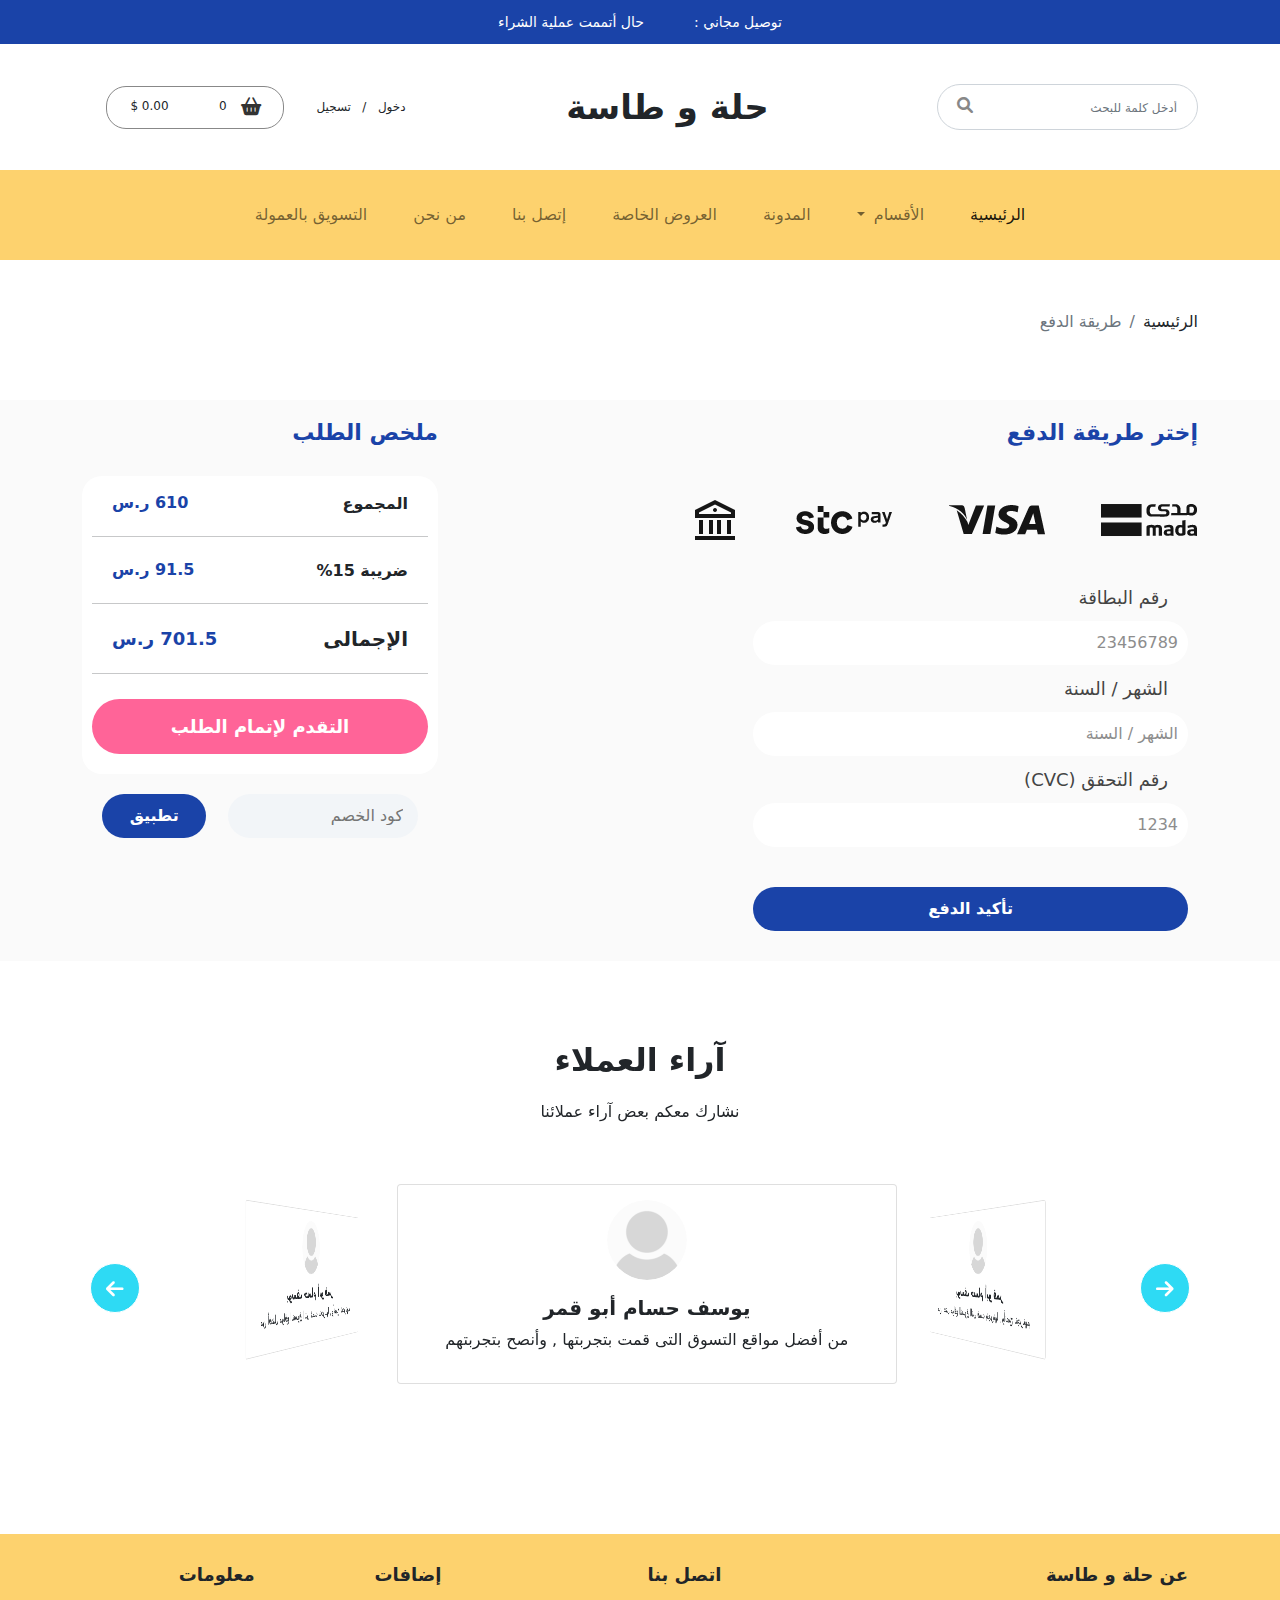
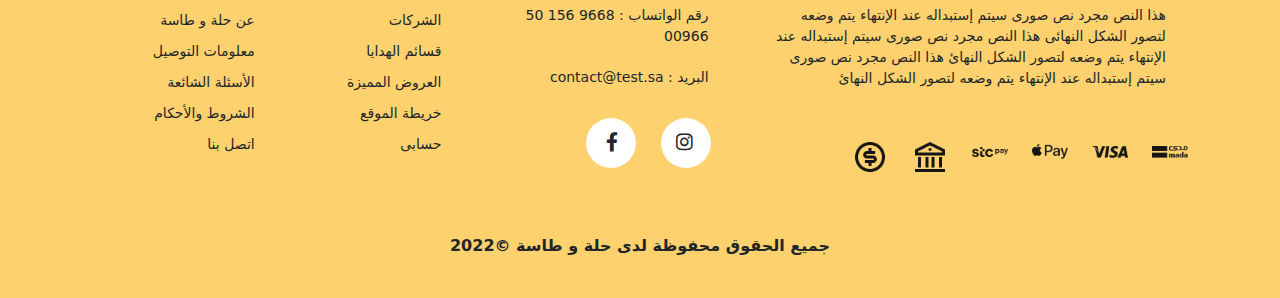
<file: pages/payment.html>
<!DOCTYPE html>
<html lang="ar">
<head>
    <meta charset="UTF-8">
    <meta name="viewport" content="width=device-width, initial-scale=1.0">
    <title>حلة و طاسة | طريقة الدفع</title>
    <link rel="stylesheet" href="../assets/css/bootstrap.rtl.min.css">
    <link rel="stylesheet" href="../assets/css/all.min.css">
    <link rel="stylesheet" href="../assets/css/style.css">
</head>

<body>
    
<!-------------------------------------------------------------------------------->
    <header>
        <div class="upper-bar text-center">
            <div class="container">
                <span>توصيل مجاني :</span>
                <span></span>
                <span>حال أتممت عملية الشراء</span>
            </div>  
        </div>
        <div class="middle-bar text-center">
            <div class="container">
                <div class="row align-items-center">
                    <div class="search-area col-md-3">
                        <form>
                            <input class="form-control header-search" type="search" placeholder="أدخل كلمة للبحث" aria-label="Search">
                            <button type="submit">
                                <i class="fa-solid fa-magnifying-glass"></i>
                            </button>
                          </form>
                    </div>
                    <div class="logo-area col-md-5">
                        <h1>حلة و طاسة</h1>
                    </div>
                    <div class="sign-cart-area col-md-4 row align-items-center">
                        <div class="sign-area col-6">
                            <a href="sign-in.html">دخول</a>
                            <span> &nbsp; / &nbsp; </span>
                            <a href="sign-up.html">تسجيل</a>
                        </div>
                        <div class="cart-area col-6 row justify-content-between">
                            <div class="cart-items col-7 row">
                                <span class="cart-sign col-6">
                                  <a href="cart.html"><i class="fa-solid fa-basket-shopping"></i></a>
                                </span>
                                <span class="cart-items-count col-6">0</span>
                            </div>
                            <div class="cart-price col-5">0.00 $</div>
                        </div>
                    </div>
                </div>
            </div>
        </div>
        <nav class="navbar navbar-expand-lg navbar-light main-navbar">
            <div class="container">
              <h1>حلة و طاسة</h1>
              <button class="navbar-toggler" type="button" data-bs-toggle="collapse" data-bs-target="#navbarNavDropdown" aria-controls="navbarNavDropdown" aria-expanded="false" aria-label="Toggle navigation">
                <span class="navbar-toggler-icon"></span>
              </button>
              <div class="collapse navbar-collapse justify-content-center" id="navbarNavDropdown">
                <ul class="navbar-nav">

                  <li class="nav-item">
                    <a class="nav-link active" aria-current="page" href="../index.html">الرئيسية</a>
                  </li>

                  <li class="nav-item dropdown">
                    <a class="nav-link dropdown-toggle" href="#" id="navbarDropdownMenuLink" role="button" data-bs-toggle="dropdown" aria-expanded="false">
                      الأقسام
                    </a>
                    <ul class="dropdown-menu" aria-labelledby="navbarDropdownMenuLink">
                      <li><a class="dropdown-item" href="#">Action</a></li>
                      <li><a class="dropdown-item" href="#">Another action</a></li>
                      <li><a class="dropdown-item" href="#">Something else here</a></li>
                    </ul>
                  </li>

                  <li class="nav-item">
                    <a class="nav-link" href="#">المدونة</a>
                  </li>

                  <li class="nav-item">
                    <a class="nav-link" href="#">العروض الخاصة</a>
                  </li>

                  <li class="nav-item">
                    <a class="nav-link" href="#">إتصل بنا</a>
                  </li>
                  
                  <li class="nav-item">
                    <a class="nav-link" href="#">من نحن</a>
                  </li>

                  <li class="nav-item">
                    <a class="nav-link" href="#">التسويق بالعمولة</a>
                  </li>


                </ul>
              </div>
            </div>
          </nav>
    </header>


    <!-------------------------------------------------------------------------------->
    <!-------------------------------------------------------------------------------->
    <!-------------------------------------------------------------------------------->
    <!-------------------------------------------------------------------------------->
    <!-------------------------------------------------------------------------------->
    <!-------------------------------------------------------------------------------->

    
    <div class="breadcrumb-area" aria-label="breadcrumb">
        <div class="container">
            <ol class="breadcrumb">
              <li class="breadcrumb-item"><a href="../index.html">الرئيسية</a></li>
              <li class="breadcrumb-item active" aria-current="page">طريقة الدفع</li>
            </ol>
        </div>
    </div>
    <!-------------------------------------------------------------------------------->

    <div class="payment-page">
        <div class="container">
            <div class="info">
                <div class="row">
                    <div class="choose-payment col-lg-7">
                        <h2>إختر طريقة الدفع</h2>
                        <div class="row payment-ways">
                            <div class="way col-6 col-sm-3">
                                <img src="../assets/images/01.png">
                            </div>
                            <div class="way col-6 col-sm-3">
                                <img src="../assets/images/02.png">
                            </div>
                            <div class="way col-6 col-sm-3">
                                <img src="../assets/images/04.png">
                            </div>
                            <div class="way col-6 col-sm-3">
                                <img src="../assets/images/05.png">
                            </div>

                        </div>
                        <form class="payment-form">

                          <label for="card-no">رقم البطاقة</label>
                          <input id="card-no" type="text" placeholder="23456789">

                          <label for="card-date">الشهر / السنة</label>
                          <input id="card-date" type="text" placeholder="الشهر / السنة">

                          <label for="cvc">رقم التحقق (CVC)</label>
                          <input id="cvc" type="text" placeholder="1234">

                          <input type="submit" value="تأكيد الدفع">

                        </form>
                    </div>

                    <div class="space-only col-lg-1"></div>

                    <div class="cart-price col-lg-4">
                        <h2>ملخص الطلب</h2>
                        <div class="price-details">
                            <div class="all">
                                <h4>المجموع</h4>
                                <span>610 ر.س</span>
                            </div>
                            <hr>
                            <div class="tax">
                                <h4>ضريبة 15%</h4>
                                <span>91.5 ر.س</span>
                            </div>
                            <hr>
                            <div class="total">
                                <h4>الإجمالى</h4>
                                <span>701.5 ر.س</span>
                            </div>
                            <hr>
                            <button class="complete-order">
                              <a href="payment.html">التقدم لإتمام الطلب</a>
                            </button>
                        </div>
                        <form>
                            <input type="text" placeholder="كود الخصم">
                            <input type="submit" value="تطبيق">
                        </form>
                       
                    </div> 
                </div>
            </div>
        </div>
    </div>



    <!-------------------------------------------------------------------------------->
    <!-------------------------------------------------------------------------------->
    <!-------------------------------------------------------------------------------->
    <!-------------------------------------------------------------------------------->
    <!-------------------------------------------------------------------------------->
    <!-------------------------------------------------------------------------------->



    
<div class="testimonials text-center">

  <h2>آراء العملاء</h2>
  <p>نشارك معكم بعض آراء عملائنا</p>

  <div id="spinner">

    <div class="card">
      <img src="../assets/images/profile.png" class="card-img-top">
      <div class="card-body">
        <h5 class="card-title">يوسف حسام أبو قمر</h5>
        <p class="card-text">من أفضل مواقع التسوق التى قمت بتجربتها , وأنصح بتجربتهم</p>
      </div>
    </div>

    <div class="card">
      <img src="../assets/images/profile.png" class="card-img-top">
      <div class="card-body">
        <h5 class="card-title">يوسف حسام أبو قمر</h5>
        <p class="card-text">من أفضل مواقع التسوق التى قمت بتجربتها , وأنصح بتجربتهم</p>
      </div>
    </div>

    <div class="card">
      <img src="../assets/images/profile.png" class="card-img-top">
      <div class="card-body">
        <h5 class="card-title">يوسف حسام أبو قمر</h5>
        <p class="card-text">من أفضل مواقع التسوق التى قمت بتجربتها , وأنصح بتجربتهم</p>
      </div>
    </div>

    <div class="card">
      <img src="../assets/images/profile.png" class="card-img-top">
      <div class="card-body">
        <h5 class="card-title">يوسف حسام أبو قمر</h5>
        <p class="card-text">من أفضل مواقع التسوق التى قمت بتجربتها , وأنصح بتجربتهم </p>
      </div>
    </div>
  
  </div>
  
  <span class="arrow-right" onclick="galleryspin('-')"><i class="fa-solid fa-arrow-right"></i></span>
  <span class="arrow-left" onclick="galleryspin('')"><i class="fa-solid fa-arrow-left"></i></span>
</div>


    <!-------------------------------------------------------------------------------->

    <footer>
      <div class="container">

        <div class="upper-footer row">
          <div class="about col-12 col-sm-8 col-md-5">
            <h4>عن حلة و طاسة</h4>
            <p>هذا النص مجرد نص صورى سيتم إستبداله عند الإنتهاء يتم وضعه لتصور الشكل النهائى هذا النص مجرد نص صورى سيتم إستبداله عند الإنتهاء يتم وضعه لتصور الشكل النهائ هذا النص مجرد نص صورى سيتم إستبداله عند الإنتهاء يتم وضعه لتصور الشكل النهائ</p>
            <div class="payment row">
              <div class="payment-method col-2">
                <img src="../assets/images/01.png">
              </div>
              <div class="payment-method col-2">
                <img src="../assets/images/02.png">
              </div>
              <div class="payment-method col-2">
                <img src="../assets/images/03.png">
              </div>
              <div class="payment-method col-2">
                <img src="../assets/images/04.png">
              </div>
              <div class="payment-method col-2">
                <img src="../assets/images/05.png">
              </div>
              <div class="payment-method col-2">
                <img src="../assets/images/06.png">
              </div>
            </div>
          </div>
          <div class="contact-us col-12 col-sm-4 col-md-3">
            <h4>اتصل بنا</h4>
            <p>رقم الواتساب : 9668 156 50 00966</p>
            <p>البريد : contact@test.sa</p>
            <a href="#">
              <i class="fa-brands fa-instagram"></i>
            </a>
            <a href="#">
              <i class="fa-brands fa-facebook-f"></i>
            </a>

          </div>
          <div class="extra col-12 col-sm-6 col-md-2">
            <h4>إضافات</h4>
            <a href="#">الشركات</a>
            <a href="#">قسائم الهدايا</a>
            <a href="#">العروض المميزة</a>
            <a href="#">خريطة الموقع</a>
            <a href="#">حسابى</a>
          </div>
          <div class="info col-12 col-sm-6 col-md-2">
            <h4>معلومات</h4>
            <a href="#">عن حلة و طاسة</a>
            <a href="#">معلومات التوصيل</a>
            <a href="#">الأسئلة الشائعة</a>
            <a href="#">الشروط والأحكام</a>
            <a href="#">اتصل بنا</a>
          </div>
        </div>
  
        <div class="lower-footer text-center"> 
          جميع الحقوق محفوظة لدى حلة و طاسة &copy;2022
        </div>
      </div>
    </footer>
    <!-------------------------------------------------------------------------------->
    <!-------------------------------------------------------------------------------->

    

    <!-------------------------------------------------------------------------------->





    <script src="../assets/js/bootstrap.bundle.min.js"></script>
    <script src="../assets/js/payment-page.js"></script>
</body>
</html>
</file>
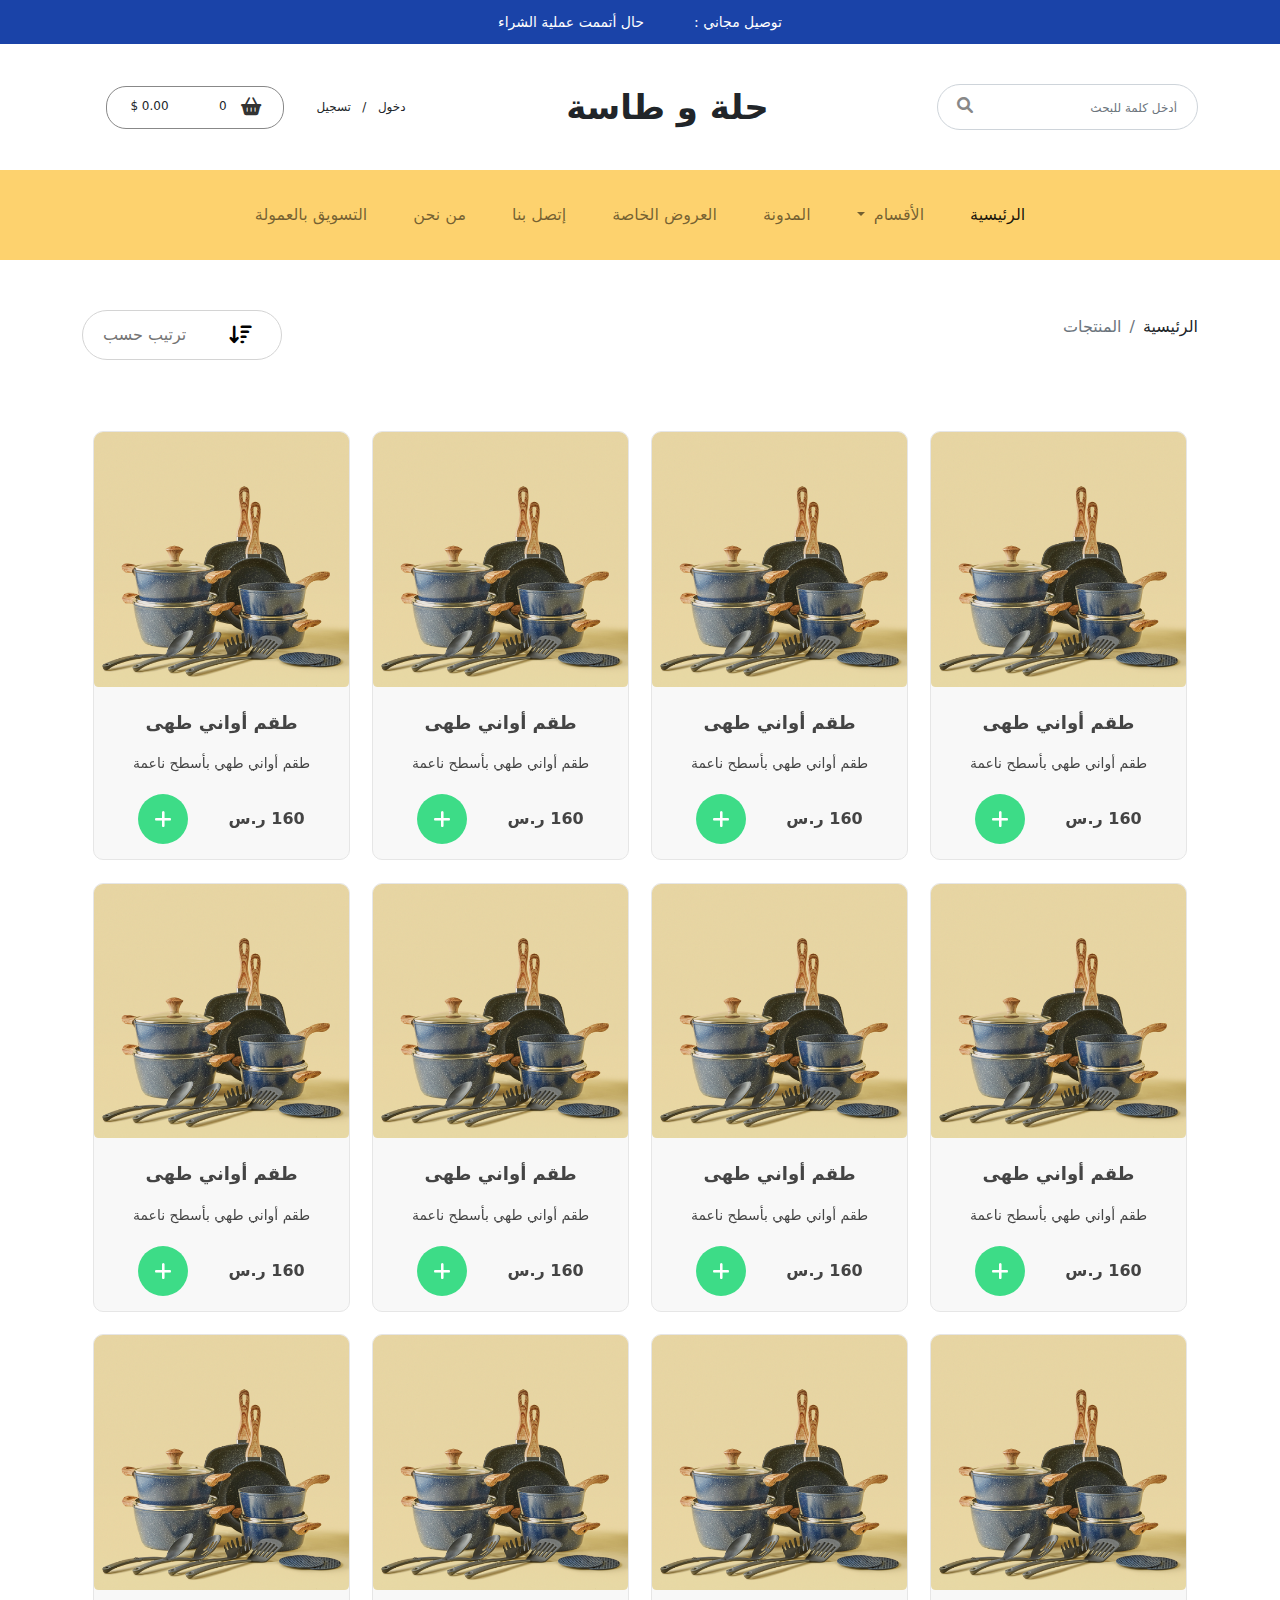
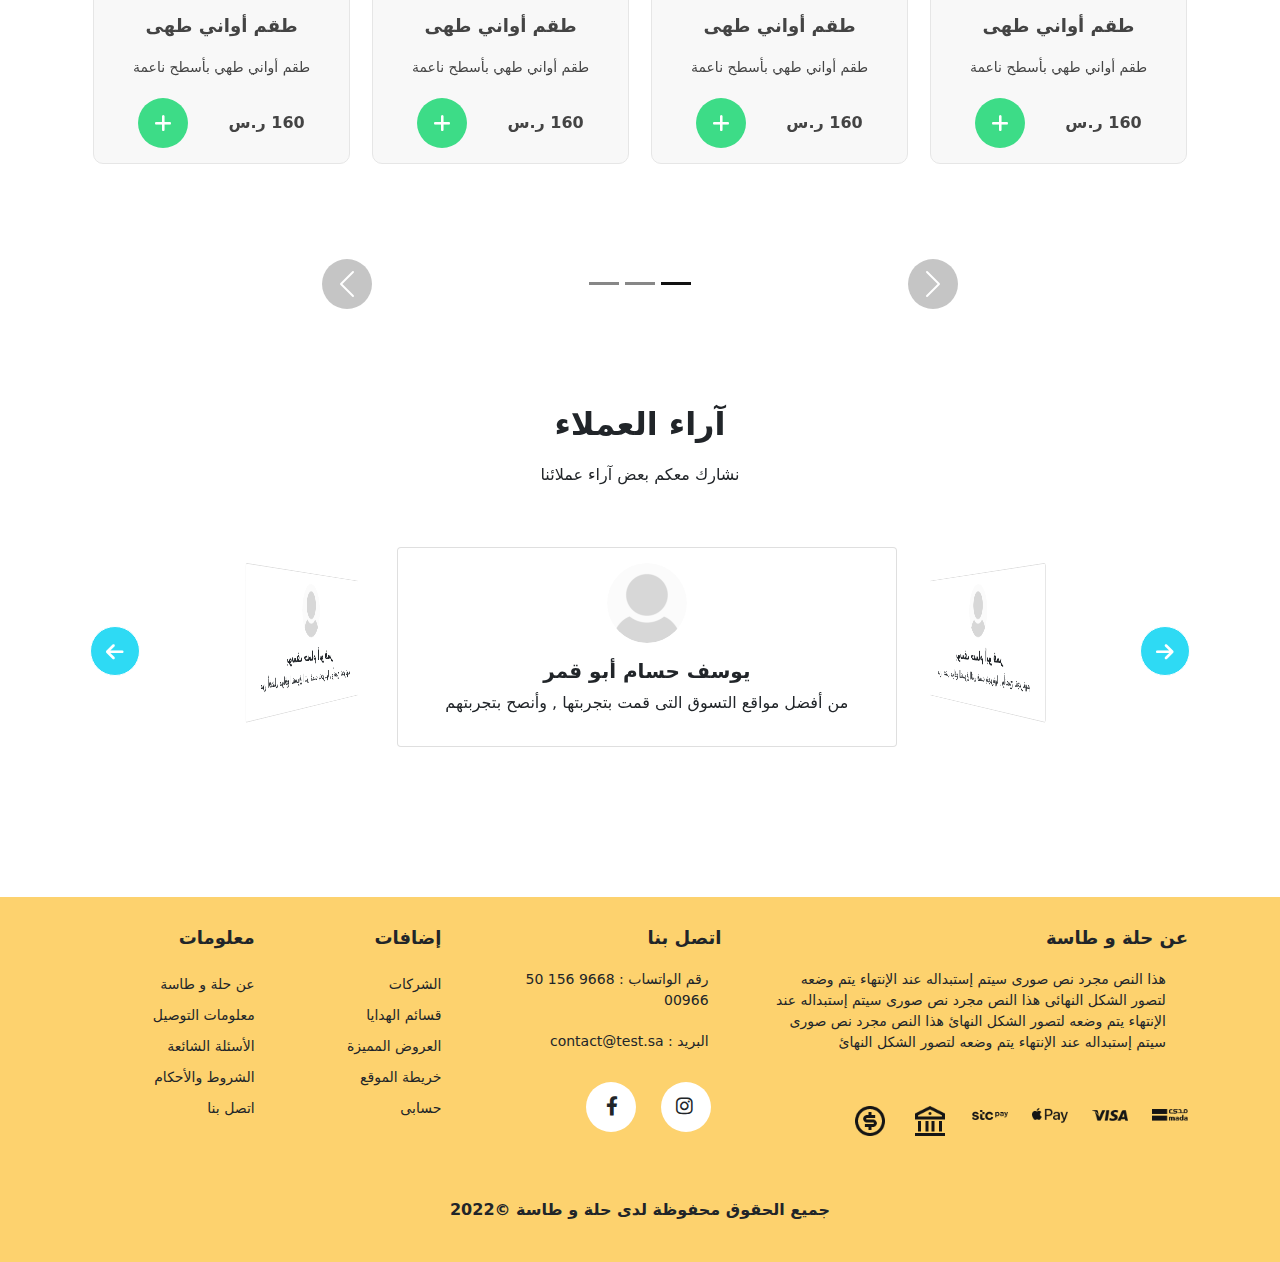
<file: pages/products.html>
<!DOCTYPE html>
<html lang="ar">
<head>
    <meta charset="UTF-8">
    <meta name="viewport" content="width=device-width, initial-scale=1.0">
    <title>حلة و طاسة | المنتجات</title>
    <link rel="stylesheet" href="../assets/css/bootstrap.rtl.min.css">
    <link rel="stylesheet" href="../assets/css/all.min.css">
    <link rel="stylesheet" href="../assets/css/style.css">
</head>

<body>
    
<!-------------------------------------------------------------------------------->
    <header>
        <div class="upper-bar text-center">
            <div class="container">
                <span>توصيل مجاني :</span>
                <span></span>
                <span>حال أتممت عملية الشراء</span>
            </div>  
        </div>
        <div class="middle-bar text-center">
            <div class="container">
                <div class="row align-items-center">
                    <div class="search-area col-md-3">
                        <form>
                            <input class="form-control header-search" type="search" placeholder="أدخل كلمة للبحث" aria-label="Search">
                            <button type="submit">
                                <i class="fa-solid fa-magnifying-glass"></i>
                            </button>
                          </form>
                    </div>
                    <div class="logo-area col-md-5">
                        <h1>حلة و طاسة</h1>
                    </div>
                    <div class="sign-cart-area col-md-4 row align-items-center">
                        <div class="sign-area col-6">
                            <a href="sign-in.html">دخول</a>
                            <span> &nbsp; / &nbsp; </span>
                            <a href="sign-up.html">تسجيل</a>
                        </div>
                        <div class="cart-area col-6 row justify-content-between">
                            <div class="cart-items col-7 row">
                                <span class="cart-sign col-6">
                                  <a href="cart.html"><i class="fa-solid fa-basket-shopping"></i></a>
                                </span>
                                <span class="cart-items-count col-6">0</span>
                            </div>
                            <div class="cart-price col-5">0.00 $</div>
                        </div>
                    </div>
                </div>
            </div>
        </div>
        <nav class="navbar navbar-expand-lg navbar-light main-navbar">
            <div class="container">
              <h1>حلة و طاسة</h1>
              <button class="navbar-toggler" type="button" data-bs-toggle="collapse" data-bs-target="#navbarNavDropdown" aria-controls="navbarNavDropdown" aria-expanded="false" aria-label="Toggle navigation">
                <span class="navbar-toggler-icon"></span>
              </button>
              <div class="collapse navbar-collapse justify-content-center" id="navbarNavDropdown">
                <ul class="navbar-nav">

                  <li class="nav-item">
                    <a class="nav-link active" aria-current="page" href="../index.html">الرئيسية</a>
                  </li>

                  <li class="nav-item dropdown">
                    <a class="nav-link dropdown-toggle" href="#" id="navbarDropdownMenuLink" role="button" data-bs-toggle="dropdown" aria-expanded="false">
                      الأقسام
                    </a>
                    <ul class="dropdown-menu" aria-labelledby="navbarDropdownMenuLink">
                      <li><a class="dropdown-item" href="#">Action</a></li>
                      <li><a class="dropdown-item" href="#">Another action</a></li>
                      <li><a class="dropdown-item" href="#">Something else here</a></li>
                    </ul>
                  </li>

                  <li class="nav-item">
                    <a class="nav-link" href="#">المدونة</a>
                  </li>

                  <li class="nav-item">
                    <a class="nav-link" href="#">العروض الخاصة</a>
                  </li>

                  <li class="nav-item">
                    <a class="nav-link" href="#">إتصل بنا</a>
                  </li>
                  
                  <li class="nav-item">
                    <a class="nav-link" href="#">من نحن</a>
                  </li>

                  <li class="nav-item">
                    <a class="nav-link" href="#">التسويق بالعمولة</a>
                  </li>


                </ul>
              </div>
            </div>
          </nav>
    </header>


    <!-------------------------------------------------------------------------------->
    <!-------------------------------------------------------------------------------->
    <!-------------------------------------------------------------------------------->
    <!-------------------------------------------------------------------------------->
    <!-------------------------------------------------------------------------------->


    <div class="breadcrumb-area" aria-label="breadcrumb">
        <div class="container products-page">
            
            <ol class="breadcrumb">
                <li class="breadcrumb-item"><a href="../index.html">الرئيسية</a></li>
                <li class="breadcrumb-item active" aria-current="page">المنتجات</li>
              </ol>
  
              <form class="sort-by">
                  <button type="submit">
                      <i class="fa-solid fa-arrow-down-wide-short"></i>
                  </button>
                  <input type="text" placeholder="ترتيب حسب">
               </form>
        </div>
    </div>

    <!-------------------------------------------------------------------------------->

    <div class="products-list">
        <div class="container">
      
          <div id="carouselExampleIndicators" class="carousel slide" data-bs-ride="carousel" data-bs-interval="false">
            <div class="carousel-indicators">
              <button type="button" data-bs-target="#carouselExampleIndicators" data-bs-slide-to="0" class="active" aria-current="true" aria-label="Slide 1"></button>
              <button type="button" data-bs-target="#carouselExampleIndicators" data-bs-slide-to="1" aria-label="Slide 2"></button>
              <button type="button" data-bs-target="#carouselExampleIndicators" data-bs-slide-to="2" aria-label="Slide 3"></button>
            </div>
            <div class="carousel-inner">
              <div class="carousel-item active">
                
                <div class="product-list-page">
                  <div class="container">
                    <div class="row">
                      <div class="product col-12 col-sm-6 col-lg-3">
                        <img src="../assets/images/product.png" alt="">
                        <div class="details">
                          <h4><a href="single-product.html">طقم أواني طهى</a></h4>
                          <p>طقم أواني طهي بأسطح ناعمة</p>
                          <div class="price-area">
                            <span class="price">160 ر.س</span>
                            <span class="add">
                              <i class="fa-solid fa-plus"></i>
                            </span>
                          </div>
                        </div>
                      </div>
                      <div class="product col-12 col-sm-6 col-lg-3">
                        <img src="../assets/images/product.png" alt="">
                        <div class="details">
                          <h4><a href="single-product.html">طقم أواني طهى</a></h4>
                          <p>طقم أواني طهي بأسطح ناعمة</p>
                          <div class="price-area">
                            <span class="price">160 ر.س</span>
                            <span class="add">
                              <i class="fa-solid fa-plus"></i>
                            </span>
                          </div>
                        </div>
                      </div>
                      <div class="product col-12 col-sm-6 col-lg-3">
                        <img src="../assets/images/product.png" alt="">
                        <div class="details">
                          <h4><a href="single-product.html">طقم أواني طهى</a></h4>
                          <p>طقم أواني طهي بأسطح ناعمة</p>
                          <div class="price-area">
                            <span class="price">160 ر.س</span>
                            <span class="add">
                              <i class="fa-solid fa-plus"></i>
                            </span>
                          </div>
                        </div>
                      </div>
                      <div class="product col-12 col-sm-6 col-lg-3">
                        <img src="../assets/images/product.png" alt="">
                        <div class="details">
                          <h4><a href="single-product.html">طقم أواني طهى</a></h4>
                          <p>طقم أواني طهي بأسطح ناعمة</p>
                          <div class="price-area">
                            <span class="price">160 ر.س</span>
                            <span class="add">
                              <i class="fa-solid fa-plus"></i>
                            </span>
                          </div>
                        </div>
                      </div>
                      <div class="product col-12 col-sm-6 col-lg-3">
                        <img src="../assets/images/product.png" alt="">
                        <div class="details">
                          <h4><a href="single-product.html">طقم أواني طهى</a></h4>
                          <p>طقم أواني طهي بأسطح ناعمة</p>
                          <div class="price-area">
                            <span class="price">160 ر.س</span>
                            <span class="add">
                              <i class="fa-solid fa-plus"></i>
                            </span>
                          </div>
                        </div>
                      </div>
                      <div class="product col-12 col-sm-6 col-lg-3">
                        <img src="../assets/images/product.png" alt="">
                        <div class="details">
                          <h4><a href="single-product.html">طقم أواني طهى</a></h4>
                          <p>طقم أواني طهي بأسطح ناعمة</p>
                          <div class="price-area">
                            <span class="price">160 ر.س</span>
                            <span class="add">
                              <i class="fa-solid fa-plus"></i>
                            </span>
                          </div>
                        </div>
                      </div>
                      <div class="product col-12 col-sm-6 col-lg-3">
                        <img src="../assets/images/product.png" alt="">
                        <div class="details">
                          <h4><a href="single-product.html">طقم أواني طهى</a></h4>
                          <p>طقم أواني طهي بأسطح ناعمة</p>
                          <div class="price-area">
                            <span class="price">160 ر.س</span>
                            <span class="add">
                              <i class="fa-solid fa-plus"></i>
                            </span>
                          </div>
                        </div>
                      </div>
                      <div class="product col-12 col-sm-6 col-lg-3">
                        <img src="../assets/images/product.png" alt="">
                        <div class="details">
                          <h4><a href="single-product.html">طقم أواني طهى</a></h4>
                          <p>طقم أواني طهي بأسطح ناعمة</p>
                          <div class="price-area">
                            <span class="price">160 ر.س</span>
                            <span class="add">
                              <i class="fa-solid fa-plus"></i>
                            </span>
                          </div>
                        </div>
                      </div>
                      <div class="product col-12 col-sm-6 col-lg-3">
                        <img src="../assets/images/product.png" alt="">
                        <div class="details">
                          <h4><a href="single-product.html">طقم أواني طهى</a></h4>
                          <p>طقم أواني طهي بأسطح ناعمة</p>
                          <div class="price-area">
                            <span class="price">160 ر.س</span>
                            <span class="add">
                              <i class="fa-solid fa-plus"></i>
                            </span>
                          </div>
                        </div>
                      </div>
                      <div class="product col-12 col-sm-6 col-lg-3">
                        <img src="../assets/images/product.png" alt="">
                        <div class="details">
                          <h4><a href="single-product.html">طقم أواني طهى</a></h4>
                          <p>طقم أواني طهي بأسطح ناعمة</p>
                          <div class="price-area">
                            <span class="price">160 ر.س</span>
                            <span class="add">
                              <i class="fa-solid fa-plus"></i>
                            </span>
                          </div>
                        </div>
                      </div>
                      <div class="product col-12 col-sm-6 col-lg-3">
                        <img src="../assets/images/product.png" alt="">
                        <div class="details">
                          <h4><a href="single-product.html">طقم أواني طهى</a></h4>
                          <p>طقم أواني طهي بأسطح ناعمة</p>
                          <div class="price-area">
                            <span class="price">160 ر.س</span>
                            <span class="add">
                              <i class="fa-solid fa-plus"></i>
                            </span>
                          </div>
                        </div>
                      </div>
                      <div class="product col-12 col-sm-6 col-lg-3">
                        <img src="../assets/images/product.png" alt="">
                        <div class="details">
                          <h4><a href="single-product.html">طقم أواني طهى</a></h4>
                          <p>طقم أواني طهي بأسطح ناعمة</p>
                          <div class="price-area">
                            <span class="price">160 ر.س</span>
                            <span class="add">
                              <i class="fa-solid fa-plus"></i>
                            </span>
                          </div>
                        </div>
                      </div>
                    </div>
                  </div>
                </div>

              </div>
              <div class="carousel-item">
                
                <div class="product-list-page">
                  <div class="container">
                    <div class="row">
                      <div class="product col-12 col-sm-6 col-lg-3">
                        <img src="../assets/images/product.png" alt="">
                        <div class="details">
                          <h4><a href="single-product.html">طقم أواني طهى</a></h4>
                          <p>طقم أواني طهي بأسطح ناعمة</p>
                          <div class="price-area">
                            <span class="price">160 ر.س</span>
                            <span class="add">
                              <i class="fa-solid fa-plus"></i>
                            </span>
                          </div>
                        </div>
                      </div>
                      <div class="product col-12 col-sm-6 col-lg-3">
                        <img src="../assets/images/product.png" alt="">
                        <div class="details">
                          <h4><a href="single-product.html">طقم أواني طهى</a></h4>
                          <p>طقم أواني طهي بأسطح ناعمة</p>
                          <div class="price-area">
                            <span class="price">160 ر.س</span>
                            <span class="add">
                              <i class="fa-solid fa-plus"></i>
                            </span>
                          </div>
                        </div>
                      </div>
                      <div class="product col-12 col-sm-6 col-lg-3">
                        <img src="../assets/images/product.png" alt="">
                        <div class="details">
                          <h4><a href="single-product.html">طقم أواني طهى</a></h4>
                          <p>طقم أواني طهي بأسطح ناعمة</p>
                          <div class="price-area">
                            <span class="price">160 ر.س</span>
                            <span class="add">
                              <i class="fa-solid fa-plus"></i>
                            </span>
                          </div>
                        </div>
                      </div>
                      <div class="product col-12 col-sm-6 col-lg-3">
                        <img src="../assets/images/product.png" alt="">
                        <div class="details">
                          <h4><a href="single-product.html">طقم أواني طهى</a></h4>
                          <p>طقم أواني طهي بأسطح ناعمة</p>
                          <div class="price-area">
                            <span class="price">160 ر.س</span>
                            <span class="add">
                              <i class="fa-solid fa-plus"></i>
                            </span>
                          </div>
                        </div>
                      </div>
                      <div class="product col-12 col-sm-6 col-lg-3">
                        <img src="../assets/images/product.png" alt="">
                        <div class="details">
                          <h4><a href="single-product.html">طقم أواني طهى</a></h4>
                          <p>طقم أواني طهي بأسطح ناعمة</p>
                          <div class="price-area">
                            <span class="price">160 ر.س</span>
                            <span class="add">
                              <i class="fa-solid fa-plus"></i>
                            </span>
                          </div>
                        </div>
                      </div>
                      <div class="product col-12 col-sm-6 col-lg-3">
                        <img src="../assets/images/product.png" alt="">
                        <div class="details">
                          <h4><a href="single-product.html">طقم أواني طهى</a></h4>
                          <p>طقم أواني طهي بأسطح ناعمة</p>
                          <div class="price-area">
                            <span class="price">160 ر.س</span>
                            <span class="add">
                              <i class="fa-solid fa-plus"></i>
                            </span>
                          </div>
                        </div>
                      </div>
                      <div class="product col-12 col-sm-6 col-lg-3">
                        <img src="../assets/images/product.png" alt="">
                        <div class="details">
                          <h4><a href="single-product.html">طقم أواني طهى</a></h4>
                          <p>طقم أواني طهي بأسطح ناعمة</p>
                          <div class="price-area">
                            <span class="price">160 ر.س</span>
                            <span class="add">
                              <i class="fa-solid fa-plus"></i>
                            </span>
                          </div>
                        </div>
                      </div>
                      <div class="product col-12 col-sm-6 col-lg-3">
                        <img src="../assets/images/product.png" alt="">
                        <div class="details">
                          <h4><a href="single-product.html">طقم أواني طهى</a></h4>
                          <p>طقم أواني طهي بأسطح ناعمة</p>
                          <div class="price-area">
                            <span class="price">160 ر.س</span>
                            <span class="add">
                              <i class="fa-solid fa-plus"></i>
                            </span>
                          </div>
                        </div>
                      </div>
                      <div class="product col-12 col-sm-6 col-lg-3">
                        <img src="../assets/images/product.png" alt="">
                        <div class="details">
                          <h4><a href="single-product.html">طقم أواني طهى</a></h4>
                          <p>طقم أواني طهي بأسطح ناعمة</p>
                          <div class="price-area">
                            <span class="price">160 ر.س</span>
                            <span class="add">
                              <i class="fa-solid fa-plus"></i>
                            </span>
                          </div>
                        </div>
                      </div>
                      <div class="product col-12 col-sm-6 col-lg-3">
                        <img src="../assets/images/product.png" alt="">
                        <div class="details">
                          <h4><a href="single-product.html">طقم أواني طهى</a></h4>
                          <p>طقم أواني طهي بأسطح ناعمة</p>
                          <div class="price-area">
                            <span class="price">160 ر.س</span>
                            <span class="add">
                              <i class="fa-solid fa-plus"></i>
                            </span>
                          </div>
                        </div>
                      </div>
                      <div class="product col-12 col-sm-6 col-lg-3">
                        <img src="../assets/images/product.png" alt="">
                        <div class="details">
                          <h4><a href="single-product.html">طقم أواني طهى</a></h4>
                          <p>طقم أواني طهي بأسطح ناعمة</p>
                          <div class="price-area">
                            <span class="price">160 ر.س</span>
                            <span class="add">
                              <i class="fa-solid fa-plus"></i>
                            </span>
                          </div>
                        </div>
                      </div>
                      <div class="product col-12 col-sm-6 col-lg-3">
                        <img src="../assets/images/product.png" alt="">
                        <div class="details">
                          <h4><a href="single-product.html">طقم أواني طهى</a></h4>
                          <p>طقم أواني طهي بأسطح ناعمة</p>
                          <div class="price-area">
                            <span class="price">160 ر.س</span>
                            <span class="add">
                              <i class="fa-solid fa-plus"></i>
                            </span>
                          </div>
                        </div>
                      </div>
                    </div>
                  </div>
                </div>

              </div>
              <div class="carousel-item">
                
                <div class="product-list-page">
                  <div class="container">
                    <div class="row">
                      <div class="product col-12 col-sm-6 col-lg-3">
                        <img src="../assets/images/product.png" alt="">
                        <div class="details">
                          <h4><a href="single-product.html">طقم أواني طهى</a></h4>
                          <p>طقم أواني طهي بأسطح ناعمة</p>
                          <div class="price-area">
                            <span class="price">160 ر.س</span>
                            <span class="add">
                              <i class="fa-solid fa-plus"></i>
                            </span>
                          </div>
                        </div>
                      </div>
                      <div class="product col-12 col-sm-6 col-lg-3">
                        <img src="../assets/images/product.png" alt="">
                        <div class="details">
                          <h4><a href="single-product.html">طقم أواني طهى</a></h4>
                          <p>طقم أواني طهي بأسطح ناعمة</p>
                          <div class="price-area">
                            <span class="price">160 ر.س</span>
                            <span class="add">
                              <i class="fa-solid fa-plus"></i>
                            </span>
                          </div>
                        </div>
                      </div>
                      <div class="product col-12 col-sm-6 col-lg-3">
                        <img src="../assets/images/product.png" alt="">
                        <div class="details">
                          <h4><a href="single-product.html">طقم أواني طهى</a></h4>
                          <p>طقم أواني طهي بأسطح ناعمة</p>
                          <div class="price-area">
                            <span class="price">160 ر.س</span>
                            <span class="add">
                              <i class="fa-solid fa-plus"></i>
                            </span>
                          </div>
                        </div>
                      </div>
                      <div class="product col-12 col-sm-6 col-lg-3">
                        <img src="../assets/images/product.png" alt="">
                        <div class="details">
                          <h4><a href="single-product.html">طقم أواني طهى</a></h4>
                          <p>طقم أواني طهي بأسطح ناعمة</p>
                          <div class="price-area">
                            <span class="price">160 ر.س</span>
                            <span class="add">
                              <i class="fa-solid fa-plus"></i>
                            </span>
                          </div>
                        </div>
                      </div>
                      <div class="product col-12 col-sm-6 col-lg-3">
                        <img src="../assets/images/product.png" alt="">
                        <div class="details">
                          <h4><a href="single-product.html">طقم أواني طهى</a></h4>
                          <p>طقم أواني طهي بأسطح ناعمة</p>
                          <div class="price-area">
                            <span class="price">160 ر.س</span>
                            <span class="add">
                              <i class="fa-solid fa-plus"></i>
                            </span>
                          </div>
                        </div>
                      </div>
                      <div class="product col-12 col-sm-6 col-lg-3">
                        <img src="../assets/images/product.png" alt="">
                        <div class="details">
                          <h4><a href="single-product.html">طقم أواني طهى</a></h4>
                          <p>طقم أواني طهي بأسطح ناعمة</p>
                          <div class="price-area">
                            <span class="price">160 ر.س</span>
                            <span class="add">
                              <i class="fa-solid fa-plus"></i>
                            </span>
                          </div>
                        </div>
                      </div>
                      <div class="product col-12 col-sm-6 col-lg-3">
                        <img src="../assets/images/product.png" alt="">
                        <div class="details">
                          <h4><a href="single-product.html">طقم أواني طهى</a></h4>
                          <p>طقم أواني طهي بأسطح ناعمة</p>
                          <div class="price-area">
                            <span class="price">160 ر.س</span>
                            <span class="add">
                              <i class="fa-solid fa-plus"></i>
                            </span>
                          </div>
                        </div>
                      </div>
                      <div class="product col-12 col-sm-6 col-lg-3">
                        <img src="../assets/images/product.png" alt="">
                        <div class="details">
                          <h4><a href="single-product.html">طقم أواني طهى</a></h4>
                          <p>طقم أواني طهي بأسطح ناعمة</p>
                          <div class="price-area">
                            <span class="price">160 ر.س</span>
                            <span class="add">
                              <i class="fa-solid fa-plus"></i>
                            </span>
                          </div>
                        </div>
                      </div>
                      <div class="product col-12 col-sm-6 col-lg-3">
                        <img src="../assets/images/product.png" alt="">
                        <div class="details">
                          <h4><a href="single-product.html">طقم أواني طهى</a></h4>
                          <p>طقم أواني طهي بأسطح ناعمة</p>
                          <div class="price-area">
                            <span class="price">160 ر.س</span>
                            <span class="add">
                              <i class="fa-solid fa-plus"></i>
                            </span>
                          </div>
                        </div>
                      </div>
                      <div class="product col-12 col-sm-6 col-lg-3">
                        <img src="../assets/images/product.png" alt="">
                        <div class="details">
                          <h4><a href="single-product.html">طقم أواني طهى</a></h4>
                          <p>طقم أواني طهي بأسطح ناعمة</p>
                          <div class="price-area">
                            <span class="price">160 ر.س</span>
                            <span class="add">
                              <i class="fa-solid fa-plus"></i>
                            </span>
                          </div>
                        </div>
                      </div>
                      <div class="product col-12 col-sm-6 col-lg-3">
                        <img src="../assets/images/product.png" alt="">
                        <div class="details">
                          <h4><a href="single-product.html">طقم أواني طهى</a></h4>
                          <p>طقم أواني طهي بأسطح ناعمة</p>
                          <div class="price-area">
                            <span class="price">160 ر.س</span>
                            <span class="add">
                              <i class="fa-solid fa-plus"></i>
                            </span>
                          </div>
                        </div>
                      </div>
                      <div class="product col-12 col-sm-6 col-lg-3">
                        <img src="../assets/images/product.png" alt="">
                        <div class="details">
                          <h4><a href="single-product.html">طقم أواني طهى</a></h4>
                          <p>طقم أواني طهي بأسطح ناعمة</p>
                          <div class="price-area">
                            <span class="price">160 ر.س</span>
                            <span class="add">
                              <i class="fa-solid fa-plus"></i>
                            </span>
                          </div>
                        </div>
                      </div>
                    </div>
                  </div>
                </div>

              </div>
            </div>
            <button class="carousel-control-prev right-button" type="button" data-bs-target="#carouselExampleIndicators" data-bs-slide="prev">
              <span class="right carousel-control-prev-icon" aria-hidden="true"></span>
            </button>
            <button class="carousel-control-next left-button" type="button" data-bs-target="#carouselExampleIndicators" data-bs-slide="next">
              <span class="left carousel-control-next-icon" aria-hidden="true"></span>
            </button>
          </div>
                
        </div>
    </div>
    



    <!-------------------------------------------------------------------------------->



    <!-------------------------------------------------------------------------------->
    <!-------------------------------------------------------------------------------->
    <!-------------------------------------------------------------------------------->

    
<div class="testimonials text-center">

  <h2>آراء العملاء</h2>
  <p>نشارك معكم بعض آراء عملائنا</p>

  <div id="spinner">

    <div class="card">
      <img src="../assets/images/profile.png" class="card-img-top">
      <div class="card-body">
        <h5 class="card-title">يوسف حسام أبو قمر</h5>
        <p class="card-text">من أفضل مواقع التسوق التى قمت بتجربتها , وأنصح بتجربتهم</p>
      </div>
    </div>

    <div class="card">
      <img src="../assets/images/profile.png" class="card-img-top">
      <div class="card-body">
        <h5 class="card-title">يوسف حسام أبو قمر</h5>
        <p class="card-text">من أفضل مواقع التسوق التى قمت بتجربتها , وأنصح بتجربتهم</p>
      </div>
    </div>

    <div class="card">
      <img src="../assets/images/profile.png" class="card-img-top">
      <div class="card-body">
        <h5 class="card-title">يوسف حسام أبو قمر</h5>
        <p class="card-text">من أفضل مواقع التسوق التى قمت بتجربتها , وأنصح بتجربتهم</p>
      </div>
    </div>

    <div class="card">
      <img src="../assets/images/profile.png" class="card-img-top">
      <div class="card-body">
        <h5 class="card-title">يوسف حسام أبو قمر</h5>
        <p class="card-text">من أفضل مواقع التسوق التى قمت بتجربتها , وأنصح بتجربتهم </p>
      </div>
    </div>
  
  </div>
  
  <span class="arrow-right" onclick="galleryspin('-')"><i class="fa-solid fa-arrow-right"></i></span>
  <span class="arrow-left" onclick="galleryspin('')"><i class="fa-solid fa-arrow-left"></i></span>
</div>


    <!-------------------------------------------------------------------------------->

    <footer>
      <div class="container">

        <div class="upper-footer row">
          <div class="about col-12 col-sm-8 col-md-5">
            <h4>عن حلة و طاسة</h4>
            <p>هذا النص مجرد نص صورى سيتم إستبداله عند الإنتهاء يتم وضعه لتصور الشكل النهائى هذا النص مجرد نص صورى سيتم إستبداله عند الإنتهاء يتم وضعه لتصور الشكل النهائ هذا النص مجرد نص صورى سيتم إستبداله عند الإنتهاء يتم وضعه لتصور الشكل النهائ</p>
            <div class="payment row">
              <div class="payment-method col-2">
                <img src="../assets/images/01.png">
              </div>
              <div class="payment-method col-2">
                <img src="../assets/images/02.png">
              </div>
              <div class="payment-method col-2">
                <img src="../assets/images/03.png">
              </div>
              <div class="payment-method col-2">
                <img src="../assets/images/04.png">
              </div>
              <div class="payment-method col-2">
                <img src="../assets/images/05.png">
              </div>
              <div class="payment-method col-2">
                <img src="../assets/images/06.png">
              </div>
            </div>
          </div>
          <div class="contact-us col-12 col-sm-4 col-md-3">
            <h4>اتصل بنا</h4>
            <p>رقم الواتساب : 9668 156 50 00966</p>
            <p>البريد : contact@test.sa</p>
            <a href="#">
              <i class="fa-brands fa-instagram"></i>
            </a>
            <a href="#">
              <i class="fa-brands fa-facebook-f"></i>
            </a>

          </div>
          <div class="extra col-12 col-sm-6 col-md-2">
            <h4>إضافات</h4>
            <a href="#">الشركات</a>
            <a href="#">قسائم الهدايا</a>
            <a href="#">العروض المميزة</a>
            <a href="#">خريطة الموقع</a>
            <a href="#">حسابى</a>
          </div>
          <div class="info col-12 col-sm-6 col-md-2">
            <h4>معلومات</h4>
            <a href="#">عن حلة و طاسة</a>
            <a href="#">معلومات التوصيل</a>
            <a href="#">الأسئلة الشائعة</a>
            <a href="#">الشروط والأحكام</a>
            <a href="#">اتصل بنا</a>
          </div>
        </div>
  
        <div class="lower-footer text-center"> 
          جميع الحقوق محفوظة لدى حلة و طاسة &copy;2022
        </div>
      </div>
    </footer>
    <!-------------------------------------------------------------------------------->
    <!-------------------------------------------------------------------------------->

    

    <!-------------------------------------------------------------------------------->





    <script src="../assets/js/bootstrap.bundle.min.js"></script>
    <script src="../assets/js/products-page.js"></script>
</body>
</html>
</file>
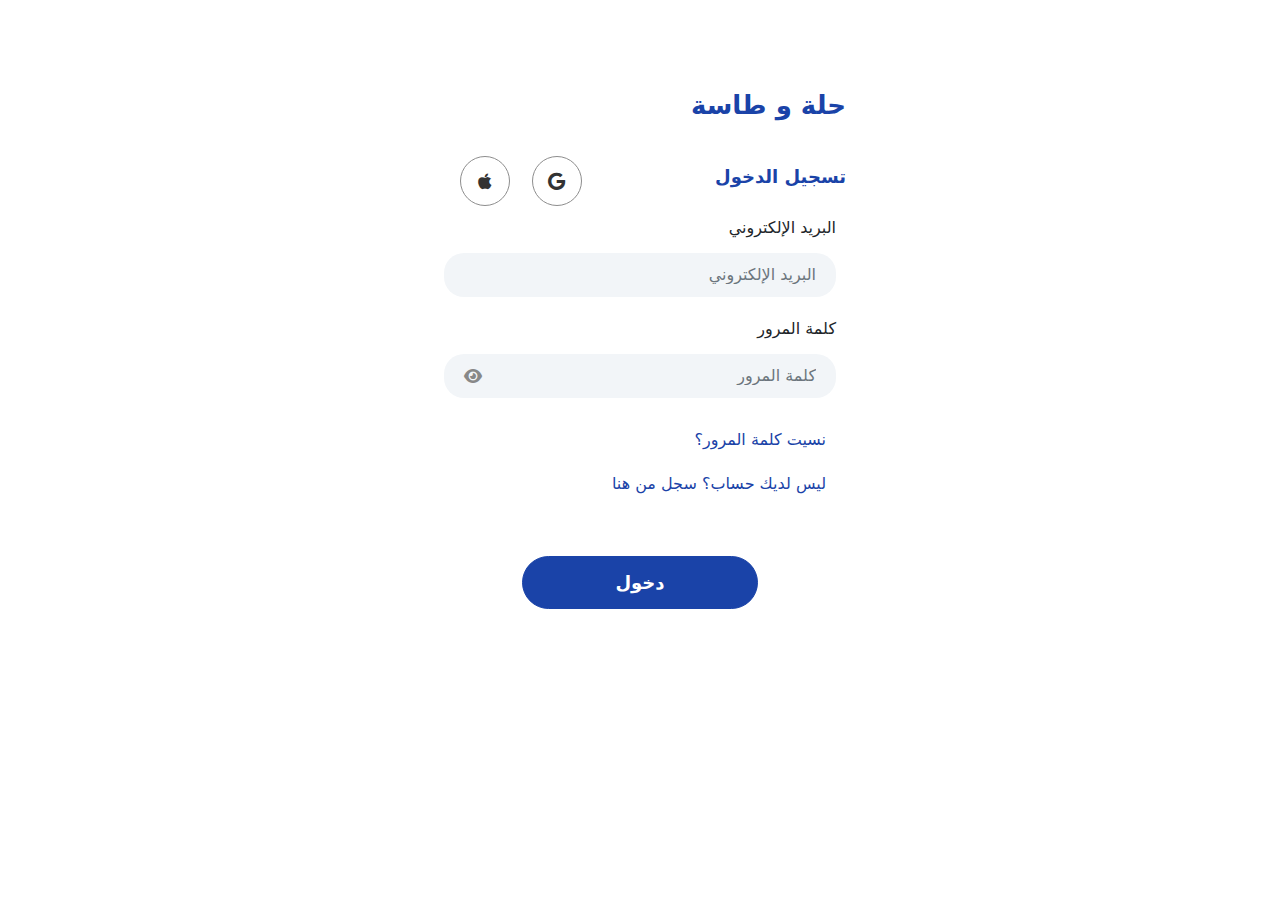
<file: pages/sign-in.html>
<!DOCTYPE html>
<html lang="ar">
<head>
    <meta charset="UTF-8">
    <meta name="viewport" content="width=device-width, initial-scale=1.0">
    <title>حلة و طاسة | تسجيل الدخول</title>
    <link rel="stylesheet" href="../assets/css/bootstrap.rtl.min.css">
    <link rel="stylesheet" href="../assets/css/all.min.css">
    <link rel="stylesheet" href="../assets/css/style.css">
</head>

<body>
    
<!-------------------------------------------------------------------------------->


<div class="sign-in-page">
    <h2><a href ="../index.html">حلة و طاسة</a></h2>
    <div class="row">
      <h3 class="col-md-4 col-lg-7">تسجيل الدخول</h3>
      <span class="col-md-3 col-lg-2">
        <i class="fa-brands fa-google"></i>
      </span>
      <span class="col-md-3 col-lg-2">
        <i class="fa-brands fa-apple"></i>
      </span>
    </div>


    <form class="sign-in">
      <div class="mb-3">
        <label for="Email" class="form-label">البريد الإلكتروني</label>
        <input id="Email" type="email" class="form-control" placeholder="البريد الإلكتروني">
      </div>
      <div class="mb-3 password-eye">
        <label for="Password" class="form-label">كلمة المرور</label>
        <input id="Password" type="password" class="form-control" placeholder="كلمة المرور">
        <i class="fa-solid fa-eye"></i>
        <i class="fa-solid fa-eye-slash"></i>
      </div>
      <a href="#" class="forget-password">نسيت كلمة المرور؟</a>
      <a href="sign-up.html">ليس لديك حساب؟ سجل من هنا</a>
      <button type="submit" class="btn">دخول</button>
    </form>
</div>
    

<!-------------------------------------------------------------------------------->





    <script src="../assets/js/bootstrap.bundle.min.js"></script>
    <script src="../assets/js/sign-pages.js"></script>
</body>
</html>
</file>
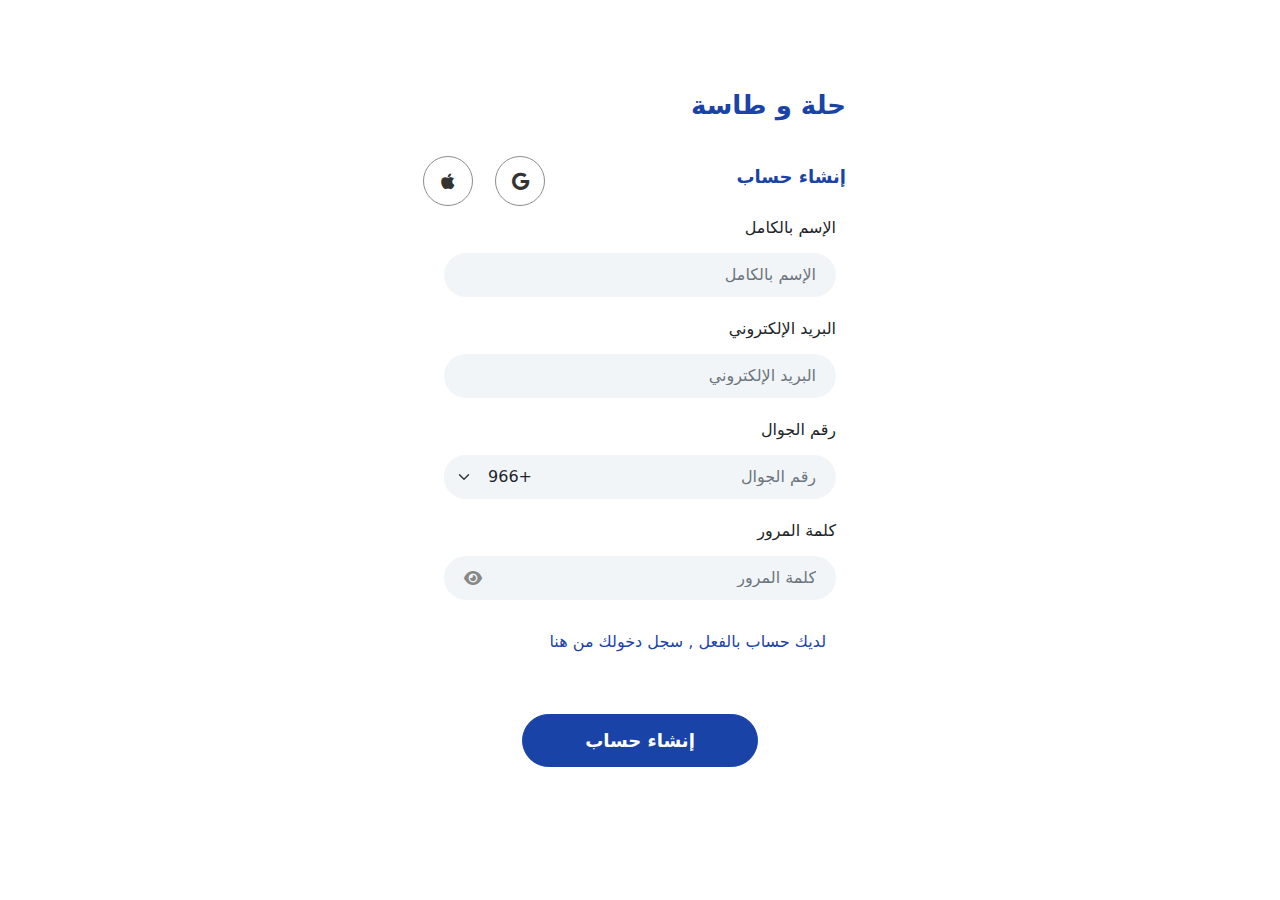
<file: pages/sign-up.html>
<!DOCTYPE html>
<html lang="ar">
<head>
    <meta charset="UTF-8">
    <meta name="viewport" content="width=device-width, initial-scale=1.0">
    <title>حلة و طاسة | إنشاء حساب</title>
    <link rel="stylesheet" href="../assets/css/bootstrap.rtl.min.css">
    <link rel="stylesheet" href="../assets/css/all.min.css">
    <link rel="stylesheet" href="../assets/css/style.css">
</head>

<body>
    
<!-------------------------------------------------------------------------------->


<div class="sign-up-page">
    <h2><a href ="../index.html">حلة و طاسة</a></h2>
    <div class="row">
      <h3 class="col-md-4 col-lg-8">إنشاء حساب</h3>
      <span class="col-md-3 col-lg-2">
        <i class="fa-brands fa-google"></i>
      </span>
      <span class="col-md-3 col-lg-2">
        <i class="fa-brands fa-apple"></i>
      </span>
    </div>



    <form class="sign-up">

      <div class="mb-3">
        <label for="name" class="form-label">الإسم بالكامل</label>
        <input id="name" type="email" class="form-control" placeholder="الإسم بالكامل">
      </div>

      <div class="mb-3">
        <label for="Email" class="form-label">البريد الإلكتروني</label>
        <input id="Email" type="email" class="form-control" placeholder="البريد الإلكتروني">
      </div>

      <div class="mb-3 select-phone">
        <label for="phone" class="form-label">رقم الجوال</label>
        <input id="phone" type="tel" class="form-control" placeholder="رقم الجوال">

        <select class="form-select" id="phone" aria-label="Default select example">
            
          <option value="+966">+966</option>
          <option value="+20">+20</option>
          <option value="+974">+974</option>
          <option value="+971">+971</option>
          
        </select>

      </div>

      <div class="mb-3 password-eye">
        <label for="Password" class="form-label">كلمة المرور</label>
        <input id="Password" type="password" class="form-control" placeholder="كلمة المرور">
        <i class="fa-solid fa-eye"></i>
        <i class="fa-solid fa-eye-slash"></i>
      </div>

      <a href="../pages/sign-in.html">لديك حساب بالفعل , سجل دخولك من هنا</a>
      <button type="submit" class="btn">إنشاء حساب</button>
    </form>


</div>
    

<!-------------------------------------------------------------------------------->





    <script src="../assets/js/bootstrap.bundle.min.js"></script>
    <script src="../assets/js/sign-pages.js"></script>
</body>
</html>
</file>
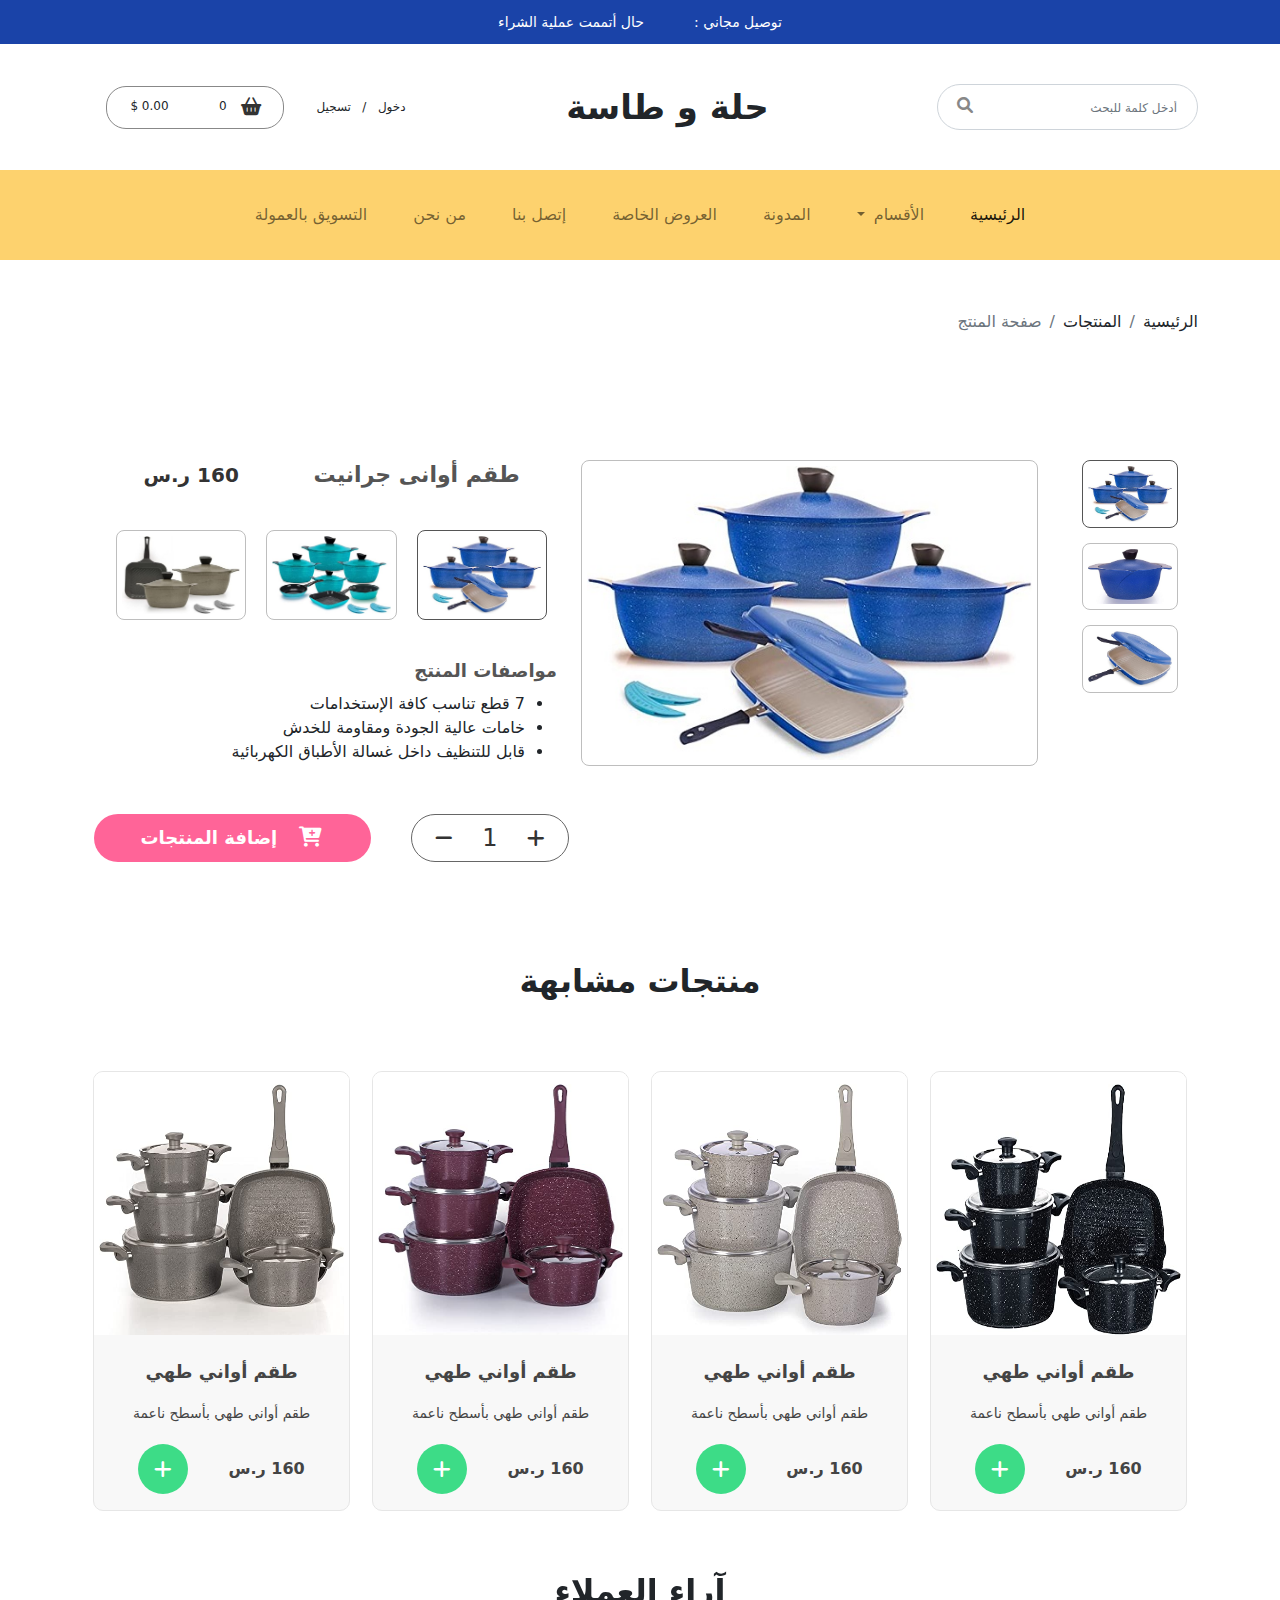
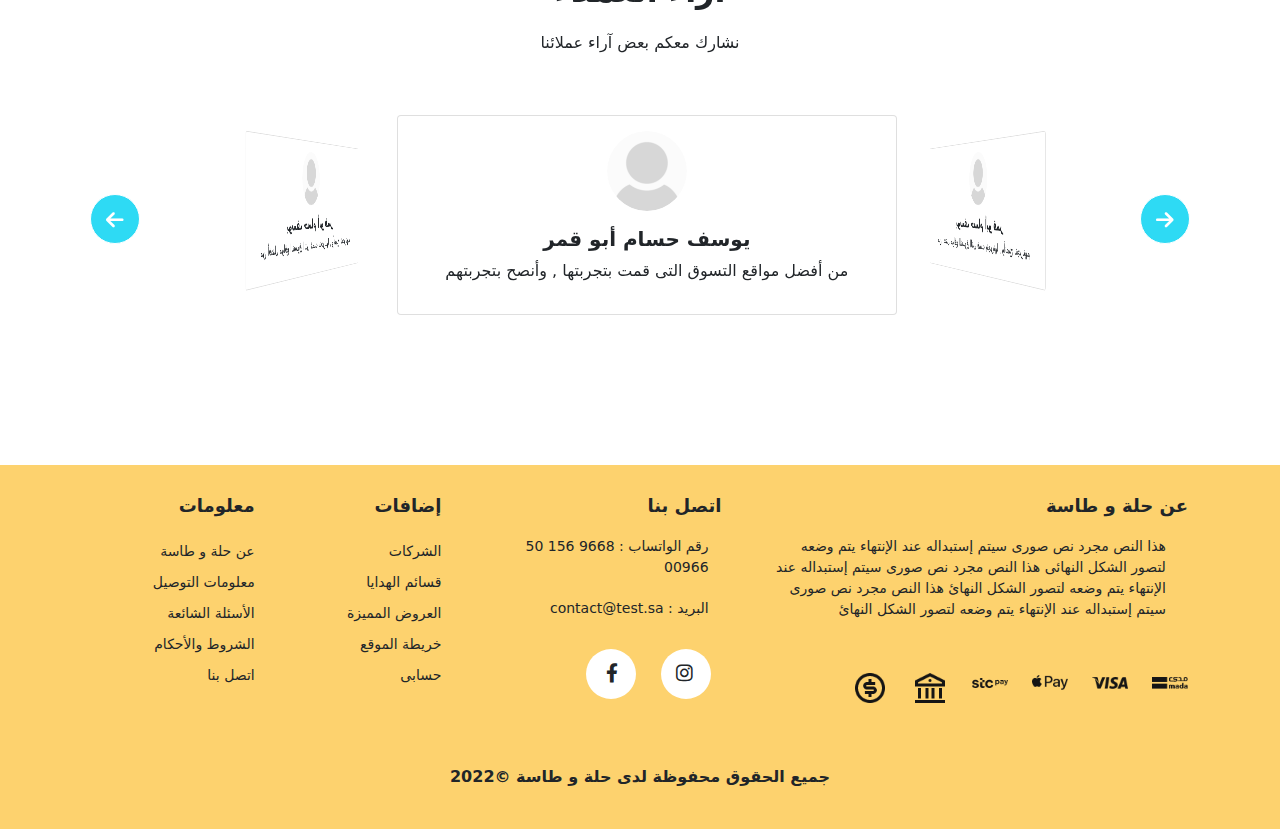
<file: pages/single-product.html>
<!DOCTYPE html>
<html lang="ar">
<head>
    <meta charset="UTF-8">
    <meta name="viewport" content="width=device-width, initial-scale=1.0">
    <title>حلة و طاسة | صفحة المنتج</title>
    <link rel="stylesheet" href="../assets/css/bootstrap.rtl.min.css">
    <link rel="stylesheet" href="../assets/css/all.min.css">
    <link rel="stylesheet" href="../assets/css/style.css">
</head>

<body>
    
<!-------------------------------------------------------------------------------->
    <header>
        <div class="upper-bar text-center">
            <div class="container">
                <span>توصيل مجاني :</span>
                <span></span>
                <span>حال أتممت عملية الشراء</span>
            </div>  
        </div>
        <div class="middle-bar text-center">
            <div class="container">
                <div class="row align-items-center">
                    <div class="search-area col-md-3">
                        <form>
                            <input class="form-control header-search" type="search" placeholder="أدخل كلمة للبحث" aria-label="Search">
                            <button type="submit">
                                <i class="fa-solid fa-magnifying-glass"></i>
                            </button>
                          </form>
                    </div>
                    <div class="logo-area col-md-5">
                        <h1>حلة و طاسة</h1>
                    </div>
                    <div class="sign-cart-area col-md-4 row align-items-center">
                        <div class="sign-area col-6">
                            <a href="sign-in.html">دخول</a>
                            <span> &nbsp; / &nbsp; </span>
                            <a href="sign-up.html">تسجيل</a>
                        </div>
                        <div class="cart-area col-6 row justify-content-between">
                            <div class="cart-items col-7 row">
                                <span class="cart-sign col-6">
                                  <a href="cart.html"><i class="fa-solid fa-basket-shopping"></i></a>
                                </span>
                                <span class="cart-items-count col-6">0</span>
                            </div>
                            <div class="cart-price col-5">0.00 $</div>
                        </div>
                    </div>
                </div>
            </div>
        </div>
        <nav class="navbar navbar-expand-lg navbar-light main-navbar">
            <div class="container">
              <h1>حلة و طاسة</h1>
              <button class="navbar-toggler" type="button" data-bs-toggle="collapse" data-bs-target="#navbarNavDropdown" aria-controls="navbarNavDropdown" aria-expanded="false" aria-label="Toggle navigation">
                <span class="navbar-toggler-icon"></span>
              </button>
              <div class="collapse navbar-collapse justify-content-center" id="navbarNavDropdown">
                <ul class="navbar-nav">

                  <li class="nav-item">
                    <a class="nav-link active" aria-current="page" href="../index.html">الرئيسية</a>
                  </li>

                  <li class="nav-item dropdown">
                    <a class="nav-link dropdown-toggle" href="#" id="navbarDropdownMenuLink" role="button" data-bs-toggle="dropdown" aria-expanded="false">
                      الأقسام
                    </a>
                    <ul class="dropdown-menu" aria-labelledby="navbarDropdownMenuLink">
                      <li><a class="dropdown-item" href="#">Action</a></li>
                      <li><a class="dropdown-item" href="#">Another action</a></li>
                      <li><a class="dropdown-item" href="#">Something else here</a></li>
                    </ul>
                  </li>

                  <li class="nav-item">
                    <a class="nav-link" href="#">المدونة</a>
                  </li>

                  <li class="nav-item">
                    <a class="nav-link" href="#">العروض الخاصة</a>
                  </li>

                  <li class="nav-item">
                    <a class="nav-link" href="#">إتصل بنا</a>
                  </li>
                  
                  <li class="nav-item">
                    <a class="nav-link" href="#">من نحن</a>
                  </li>

                  <li class="nav-item">
                    <a class="nav-link" href="#">التسويق بالعمولة</a>
                  </li>


                </ul>
              </div>
            </div>
          </nav>
    </header>


    <!-------------------------------------------------------------------------------->
    <!-------------------------------------------------------------------------------->
    <!-------------------------------------------------------------------------------->
    <!-------------------------------------------------------------------------------->
    <!-------------------------------------------------------------------------------->


    <div class="breadcrumb-area" aria-label="breadcrumb">
        <div class="container">
            <ol class="breadcrumb">
                <li class="breadcrumb-item"><a href="../index.html">الرئيسية</a></li>
                <li class="breadcrumb-item"><a href="products.html">المنتجات</a></li>
                <li class="breadcrumb-item active" aria-current="page">صفحة المنتج</li>
              </ol>
        </div>
    </div>

    <!-------------------------------------------------------------------------------->


    <div class="single-product-page product-preview">
      <div class="container">
        <div class="product-imgs row">

          <div class="main row col-lg-7">

            <div class="small-imgs col-lg-3">
              <div class="small-img">
                <img src="../assets/images/blue-p1.jpg">
              </div>
              <div class="small-img">
                <img src="../assets/images/blue-p2.jpg">
              </div>
              <div class="small-img">
                <img src="../assets/images/blue-p3.jpg">
              </div>
            </div>
  
            <div class="large-img col-lg-9">
              <img src="../assets/images/blue-p1.jpg">
            </div>

          </div>

          <div class="product-details col-lg-5">
            
            <div class="product-price">
              <h2>طقم أوانى جرانيت</h2>
              <p class="price">160 ر.س</p>
            </div>
            
            <div class="color-imgs">
              <div class="blue">
                <img src="../assets/images/blue-p1.jpg">
              </div>
              <div class="green">
                <img src="../assets/images/green-p1.jpg">
              </div>
              <div class="grey">
                <img src="../assets/images/grey-p1.jpg">
              </div>
            </div>

            <div class="product-info">
              <h3>مواصفات المنتج</h3>
              <ul>
                <li>7 قطع تناسب كافة الإستخدامات</li>
                <li>خامات عالية الجودة ومقاومة للخدش</li>
                <li>قابل للتنظيف داخل غسالة الأطباق الكهربائية</li>
              </ul>
            </div>

            <div class="add-to-cart row">
              <div class="items-count col-lg-4">
                <i class="fa-solid fa-plus"></i>
                <span class="count">1</span>
                <i class="fa-solid fa-minus"></i>
              </div>
              <button class="add-to-cart-btn col-lg-7">
                <i class="fa-solid fa-cart-plus"></i>
                <span>إضافة المنتجات</span>
              </button>
            </div>

          </div>

        </div>
      </div>
    </div>



    <!-------------------------------------------------------------------------------->
    <!-------------------------------------------------------------------------------->

<div class="single-product-page similar-products">
  <div class="container">
    <h2>منتجات مشابهة</h2>
    <div class="products-row row">

      <div class="product col-12 col-sm-6 col-lg-3">
        <img src="../assets/images/product-1.jpg" alt="">
        <div class="details">
          <h4><a href="#">طقم أواني طهي</a></h4>
          <p>طقم أواني طهي بأسطح ناعمة</p>
          <div class="price-area">
            <span class="price">160 ر.س</span>
            <span class="add">
              <i class="fa-solid fa-plus"></i>
            </span>
          </div>
        </div>
      </div>

      <div class="product col-12 col-sm-6 col-lg-3">
        <img src="../assets/images/product-2.jpg" alt="">
        <div class="details">
          <h4><a href="#">طقم أواني طهي</a></h4>
          <p>طقم أواني طهي بأسطح ناعمة</p>
          <div class="price-area">
            <span class="price">160 ر.س</span>
            <span class="add">
              <i class="fa-solid fa-plus"></i>
            </span>
          </div>
        </div>
      </div>

      <div class="product col-12 col-sm-6 col-lg-3">
        <img src="../assets/images/product-3.jpg" alt="">
        <div class="details">
          <h4><a href="#">طقم أواني طهي</a></h4>
          <p>طقم أواني طهي بأسطح ناعمة</p>
          <div class="price-area">
            <span class="price">160 ر.س</span>
            <span class="add">
              <i class="fa-solid fa-plus"></i>
            </span>
          </div>
        </div>
      </div>

      <div class="product col-12 col-sm-6 col-lg-3">
        <img src="../assets/images/product-4.jpg" alt="">
        <div class="details">
          <h4><a href="#">طقم أواني طهي</a></h4>
          <p>طقم أواني طهي بأسطح ناعمة</p>
          <div class="price-area">
            <span class="price">160 ر.س</span>
            <span class="add">
              <i class="fa-solid fa-plus"></i>
            </span>
          </div>
        </div>
      </div>

    </div>
  </div>
</div>


    <!-------------------------------------------------------------------------------->
    <!-------------------------------------------------------------------------------->

    
<div class="testimonials text-center">

  <h2>آراء العملاء</h2>
  <p>نشارك معكم بعض آراء عملائنا</p>

  <div id="spinner">

    <div class="card">
      <img src="../assets/images/profile.png" class="card-img-top">
      <div class="card-body">
        <h5 class="card-title">يوسف حسام أبو قمر</h5>
        <p class="card-text">من أفضل مواقع التسوق التى قمت بتجربتها , وأنصح بتجربتهم</p>
      </div>
    </div>

    <div class="card">
      <img src="../assets/images/profile.png" class="card-img-top">
      <div class="card-body">
        <h5 class="card-title">يوسف حسام أبو قمر</h5>
        <p class="card-text">من أفضل مواقع التسوق التى قمت بتجربتها , وأنصح بتجربتهم</p>
      </div>
    </div>

    <div class="card">
      <img src="../assets/images/profile.png" class="card-img-top">
      <div class="card-body">
        <h5 class="card-title">يوسف حسام أبو قمر</h5>
        <p class="card-text">من أفضل مواقع التسوق التى قمت بتجربتها , وأنصح بتجربتهم</p>
      </div>
    </div>

    <div class="card">
      <img src="../assets/images/profile.png" class="card-img-top">
      <div class="card-body">
        <h5 class="card-title">يوسف حسام أبو قمر</h5>
        <p class="card-text">من أفضل مواقع التسوق التى قمت بتجربتها , وأنصح بتجربتهم </p>
      </div>
    </div>
  
  </div>
  
  <span class="arrow-right" onclick="galleryspin('-')"><i class="fa-solid fa-arrow-right"></i></span>
  <span class="arrow-left" onclick="galleryspin('')"><i class="fa-solid fa-arrow-left"></i></span>
</div>


    <!-------------------------------------------------------------------------------->

    <footer>
      <div class="container">

        <div class="upper-footer row">
          <div class="about col-12 col-sm-8 col-md-5">
            <h4>عن حلة و طاسة</h4>
            <p>هذا النص مجرد نص صورى سيتم إستبداله عند الإنتهاء يتم وضعه لتصور الشكل النهائى هذا النص مجرد نص صورى سيتم إستبداله عند الإنتهاء يتم وضعه لتصور الشكل النهائ هذا النص مجرد نص صورى سيتم إستبداله عند الإنتهاء يتم وضعه لتصور الشكل النهائ</p>
            <div class="payment row">
              <div class="payment-method col-2">
                <img src="../assets/images/01.png">
              </div>
              <div class="payment-method col-2">
                <img src="../assets/images/02.png">
              </div>
              <div class="payment-method col-2">
                <img src="../assets/images/03.png">
              </div>
              <div class="payment-method col-2">
                <img src="../assets/images/04.png">
              </div>
              <div class="payment-method col-2">
                <img src="../assets/images/05.png">
              </div>
              <div class="payment-method col-2">
                <img src="../assets/images/06.png">
              </div>
            </div>
          </div>
          <div class="contact-us col-12 col-sm-4 col-md-3">
            <h4>اتصل بنا</h4>
            <p>رقم الواتساب : 9668 156 50 00966</p>
            <p>البريد : contact@test.sa</p>
            <a href="#">
              <i class="fa-brands fa-instagram"></i>
            </a>
            <a href="#">
              <i class="fa-brands fa-facebook-f"></i>
            </a>

          </div>
          <div class="extra col-12 col-sm-6 col-md-2">
            <h4>إضافات</h4>
            <a href="#">الشركات</a>
            <a href="#">قسائم الهدايا</a>
            <a href="#">العروض المميزة</a>
            <a href="#">خريطة الموقع</a>
            <a href="#">حسابى</a>
          </div>
          <div class="info col-12 col-sm-6 col-md-2">
            <h4>معلومات</h4>
            <a href="#">عن حلة و طاسة</a>
            <a href="#">معلومات التوصيل</a>
            <a href="#">الأسئلة الشائعة</a>
            <a href="#">الشروط والأحكام</a>
            <a href="#">اتصل بنا</a>
          </div>
        </div>
  
        <div class="lower-footer text-center"> 
          جميع الحقوق محفوظة لدى حلة و طاسة &copy;2022
        </div>
      </div>
    </footer>
    <!-------------------------------------------------------------------------------->
    <!-------------------------------------------------------------------------------->

    

    <!-------------------------------------------------------------------------------->





    <script src="../assets/js/bootstrap.bundle.min.js"></script>
    <script src="../assets/js/single-product-page.js"></script>
</body>
</html>
</file>
<file: assets/css/style.css>
*{
    box-sizing: border-box;
    padding:0;
    margin:0;
    direction: rtl;
    transition: all 0.4s ease-in-out;
}

body{
    scroll-behavior: smooth;
}

a{
    text-decoration: none;
    color:inherit;
}

h1, h2, h3, h4, h5, h6{
  font-weight: bold;
}

/***********************************************************/

header .upper-bar{
    background:#1A43A8;
    color:#fff;
    padding:10px;
}

header .upper-bar span{
    display: inline-block;
    min-width: 40px;
    font-size: 14px;
}

header .middle-bar{
    padding-top:40px;
    padding-bottom: 40px;
}

.middle-bar .search-area form{
    position: relative;
}

.middle-bar .search-area form input{
    border-radius: 30px;
    padding:10px 20px;
} 

.middle-bar .search-area form input::placeholder{
    font-size: 12px;
}

.middle-bar .search-area form button{
    position: absolute;
    top:10px;
    left:20px;
    background: none;
    border: none;
    color:#888;
}

.middle-bar .logo-area h1{
    margin:0;
    font-size: 34px;
    margin-right: 40px;
    
}


.middle-bar .sign-cart-area{
    font-size: 12px;
}

.middle-bar .sign-cart-area .cart-area{
    border:1px solid #888;
    border-radius: 20px;
    padding:10px;
}

.middle-bar .sign-cart-area .cart-area .cart-items i{
    font-size: 18px;
    color:#333;
    cursor: pointer;
}

header .main-navbar{
    background-color: #FDD26E;
    padding:20px;
}

header .main-navbar .nav-item{
    padding:5px 15px;
}

header .main-navbar h1{

  display: none;

}


@media (max-width: 768px) { 
  
  header .main-navbar h1{

    display: block;

  }

  .middle-bar .logo-area h1{
    display: none;

  }

  .middle-bar .search-area{
    margin-bottom: 20px;
}

}

/**********************************************************/

.slider{
    margin-top: 30px;
    position: relative;
}

.slider button .right-arrow{
    position: absolute;
    right:-40%;
}

.slider button .left-arrow{
    position: absolute;
    left:-40%;
}

.slider button i{
    color:#333;
    font-size: 20px;
    width:40px;
    height: 40px;
    border: 1px solid #333;
    border-radius: 50%;
    padding:10px;
}

@media (max-width: 768px){
  .slider button .right-arrow{
    position: absolute;
    right:0;
}

.slider button .left-arrow{
    position: absolute;
    left:0;
}
}

/**********************************************************/

.special-offers{
    margin-top: 30px;
    margin-bottom: 100px;
}

.special-offers .discounts .discount img{
    max-width: 100%;
}

@media (max-width : 575px){
  .special-offers .discounts .discount{
    margin: 10px auto;
  }
}

/**********************************************************/

.main-products,
.best-seller{
  height: 600px;
  margin: 30px auto 10px;

}

.main-products-info,
.best-seller-info{
  display: flex;
  justify-content: space-between;
  align-items: center;
}

.main-products-info .arrows,
.best-seller-info .arrows{
  display: inline-block;
  margin: 0 10px;
  padding: 10px 16px;
  cursor: pointer;
  font-size: 20px;
  border: 1px solid #888;
  border-radius: 50%;
}

.main-products-info a,
.best-seller-info a{
  display: inline-block;
  padding:14px 50px;
  background-color: #2EDAF4;
  color:#fff;
  font-size: 20px;
  border-radius: 40px;
  margin-right: 20px;
}

.main-products .products-row,
.best-seller .products-row{
  height: 540px;
  margin: auto;
  display: flex;
  align-items: center;
  overflow:hidden;
}


.main-products .products-row .product,
.best-seller .products-row .product{
  min-width: 23%;
  height:75%;
  background: rgb(248, 248, 248);
  margin:  0 20px  0 0;
  border-radius: 10px;
  border: 1px solid rgb(230, 230, 230);
  position: relative;
  left: 0;
  display: flex;
  flex-direction: column;
  justify-content: space-between;
  overflow: hidden;
}

.main-products .products-row .product img,
.best-seller .products-row .product img{
  display: inline-block;
  height:60%;
}

.main-products .details,
.best-seller .details{
  margin: auto;
  padding: 15px;
  display: flex;
  flex-direction: column;
  align-items: center;
  text-align: center;
  color: #444;
}

.main-products .details h4,
.best-seller .details h4{
  font-size: 18px;
  margin: 10px auto;
}

.main-products .details p,
.best-seller .details p{
  font-size: 14px;
  margin: 10px auto 20px;
}

.main-products .details .price-area,
.best-seller .details .price-area{
  display: flex;
  justify-content: space-between;
  align-items: center;
}

.main-products .details .price-area span,
.best-seller .details .price-area span{
  display: inline-block;
  margin: 0 20px;
  font-weight: bold;
}

.main-products .details .price-area span.add,
.best-seller .details .price-area span.add{
  width:50px;
  height: 50px;
  line-height: 50px;
  background-color: #3DDC87;
  color:#fff;
  font-size: 20px;
  border-radius: 50%;
  cursor: pointer;
}


@media (max-width: 992px) {

  .main-products .products-row .product,
  .best-seller .products-row .product{
    min-width: 46%;
    height:75%;
    background: whitesmoke;
    margin:  0 20px  0 0;
    border-radius: 20px;
    position: relative;
    left: 0;
    display: flex;
    flex-direction: column;
    justify-content: space-between;
  }
}

@media (max-width : 575px){
  .main-products-info,
  .best-seller-info{
    flex-direction: column;
  }

  .main-products-info h2,
  .best-seller-info h2{
    margin-bottom: 30px;
  }

  .main-products-info .arrows,
.best-seller-info .arrows{
  padding: 5px 8px;
}

.main-products-info a,
.best-seller-info a{
  padding:7px 25px;
}

  .main-products .products-row .product,
  .best-seller .products-row .product{
    min-width: 60%;
    height:75%;
    background: whitesmoke;
    margin:  0 20px  0 0;
    border-radius: 20px;
    position: relative;
    left: 0;
    display: flex;
    flex-direction: column;
    justify-content: space-between;
    overflow: hidden;
  }

}


/**********************************************************/

.also-offers{
  margin-top: 50px;
}

.also-offers .offer{
  padding:30px 0;
}

.also-offers .offer img{
  width:100%;
}
/**********************************************************/


.testimonials { 
  perspective: 1000px; 
  margin-top: 50px; 
  margin-bottom: 50px;
  position: relative;
}

.testimonials h2{ 
  margin-bottom: 20px; 
}


#spinner { 
  transform-style: preserve-3d; 
  min-height: 300px; 
  margin-top: 60px;
  transform-origin: 50% 50% -500px; 
  transition: 1s; 
} 


#spinner div.card { 
  width: 48%;
  max-width: 500px; 
  position: absolute;
  left: 31%;
  padding: 15px;
  transform-origin: 50% 50% -500px;
  outline:1px solid transparent; 
  text-align: center;
}

#spinner div.card:nth-child(1) { transform:rotateY(0deg); }
#spinner div.card:nth-child(2) { transform: rotateY(-90deg); }
#spinner div.card:nth-child(3) { transform: rotateY(-180deg); }
#spinner div.card:nth-child(4) { transform: rotateY(-270deg); }

#spinner div.card img{
  width:80px;
  height:80px;
  border-radius: 50%;
  display: block;
  margin: auto;
}

.testimonials span { 
  background-color: #2EDAF4; 
  color:#fff;
  border: 1px solid #fff;
  width:50px;
  height:50px;
  border-radius: 50%;
  font-size: 20px;
  padding:10px;
  display: inline-block; 
  transition: all 0.6s; 
  position: absolute; 
  cursor: pointer;
}



.testimonials span.arrow-right{
  right:7%;
  top:50%;
}

.testimonials span.arrow-left{
  left:7%;
  top:50%;
}

@media (max-width: 768px) {
 
  .testimonials{
    overflow: hidden;
  }
 
  #spinner div.card { 
    width: 50%;
    left: 25%;
  }

}

/**********************************************************/

footer{
  background-color: #FDD26E;
  padding:20px;
}

footer .upper-footer{
  padding: 10px;
}

footer .upper-footer h4{
  font-size: 18px;
  font-weight: bold;
  margin-bottom: 20px;
}


footer .upper-footer p{
  width:90%;
  margin: 10px auto 20px;
  font-size: 14px;
}

footer .upper-footer a{
  display: inline-block;
  width:80%;
  margin: 5px auto;
  font-size: 14px;
}

footer .upper-footer .about .payment{
  margin-top: 50px;
}

footer .upper-footer .about .payment-method{
  width:60px;
  height:45px;
}

footer .upper-footer .about .payment-method img{
  width:100%;
}

footer .upper-footer .contact-us a{
  width:50px;
  height:50px;
  display: inline-block;
  border-radius: 50%;
  cursor: pointer;
  background: #fff;
  font-size: 19px;
  padding: 10px 18px;
  margin: 10px;
}

footer .lower-footer{
  padding: 40px 10px 20px;
  font-size: 16px;
  font-weight: bold;
}

@media (max-width: 767px){

  footer .upper-footer .info,
  footer .upper-footer .extra{
    margin-top: 40px;
  }

}

@media (max-width: 575px){

  
  footer .upper-footer .contact-us{
    margin-top: 40px;
  }

}




/**********************************************************/
/**********************************************************/
/**********************************************************/
/**********************************************************/

/*************************************** cart.html ***********************************/

.breadcrumb-area{
  margin-top: 40px;
  margin-bottom: 40px;
  padding: 10px;
}

/*****************************/

.cart-page{
  padding:20px;
  margin-bottom: 80px;
  background-color: #FAFAFA;

}


.cart-page h2{
  color:#1A43A8;
  font-size: 22px;
  margin-bottom: 30px;
}

.cart-page h4{
  font-size: 18px;
  margin-bottom: 30px;
}

.cart-page span{
  color:#1A43A8;
  font-weight: bold;
}


.cart-page .cart-each-product{
  display: flex;
  align-items: center;
  justify-content: space-between;
}

.cart-page .cart-each-product img{
  display: block;
  width:150px;
}

.cart-page .cart-each-product div{
  padding-left:20px;
  margin-right: -40px;
}

.cart-page .cart-each-product div strong{
  color:#1A43A8;
}

.cart-page .cart-each-product span.delete{
  font-size: 28px;
  text-align: center;
  width: 50px;
  height: 54px;
  line-height: 50px;
  border-radius: 50%;
  background-color: #F2F5F8;
  color: #666;
  font-weight: normal;
  display: block;
  cursor: pointer;
}

.cart-page .price-details{
  background-color: #fff;
  padding: 10px;
  margin-bottom: 20px;
  border-radius: 20px;
}

.cart-page .price-details div{
  display: flex;
  padding: 5px 20px;
  align-items: center;
  justify-content: space-between;
}

.cart-page .price-details div h4{
  margin-bottom: 0;
  font-size: 16px;
}

.cart-page .price-details div.total h4{
  font-size: 20px;
}

.cart-page .price-details div.total span{
  font-size: 18px;
}

.cart-page .cart-price button{
  display: block;
  width: 100%;
  background-color: #FF6498;
  color: #fff;
  font-size: 18px;
  font-weight: bold;
  padding: 14px;
  border: none;
  margin-top: 25px;
  margin-bottom: 10px;
  border-radius: 50px;
}

.cart-page .cart-price form{
  display: flex;
  padding: 0 20px;
}

.cart-page .cart-price form input[type="text"]{
  display: block;
  padding: 10px 15px;
  width: 60%;
  border-radius: 50px;
  background-color:  #F2F5F8;
  border: none;
}

.cart-page .cart-price form input[type="submit"]{
  display: block;
  padding: 10px;
  width: 33%;
  margin-right: 7%;
  border-radius: 50px;
  background-color: #1A43A8;
  border: none;
  color:#fff;
  font-weight: bold;
}

@media (max-width: 991px){
  
  .cart-page .cart-price{
    margin-top: 60px;
  }
  
} 

@media (max-width: 575px){

  .cart-page .cart-each-product{
    flex-direction: column;
    margin-top: 40px;
  }

  
  .cart-page .cart-each-product div{
 
    text-align: center;
    padding: 10px;
    margin: 10px auto;

  }
  

}


/**********************************************************/
/**********************************************************/
/**********************************************************/
/**********************************************************/

/********************************* products.html *******************************/

/**********************************************************/


.breadcrumb-area .products-page{
  display: flex;
  justify-content: space-between;
  align-items: center;
}

.breadcrumb-area .products-page form{
  position: relative;
  display: flex;
  align-items: center;
}

.breadcrumb-area .products-page form input[type="text"]{
  padding: 12px 70px 12px 20px;
  border-radius: 50px;
  max-width: 200px;
  border: 1px solid #d4d4d4;
}

.breadcrumb-area .products-page form input[type="text"]::placeholder{
  text-align: left;
}

.breadcrumb-area .products-page form button{
  background: none;
  border: none;
  font-size: 20px;
  position: absolute;
  right:30px;

}


/**********************************************************/

.products-list{
  margin-top: 50px;
  margin-bottom: 50px;
  padding-bottom: 180px;
  position: relative;
}

.products-list .carousel-indicators{
  position: absolute;
  bottom:-150px;
  display: flex;
  align-items: center;
  justify-content: center;
  height: 50px;
}

.products-list .carousel-indicators button{
  background-color:#111;
}

.products-list .right-button,
.products-list .left-button{
  display: flex;
  align-items: center;
  justify-content: center;
  position: absolute;
  top:auto;
  bottom:-134px;
  width:50px;
  height: 50px;
  border-radius: 50%;
  color:#111;
  background-color: #8d8d8d;
  z-index: 3;
}

.products-list .right-button{
  right:240px;
}

.products-list .left-button{
  left:240px;
}

.product-list-page{
  overflow: hidden;
}

.product-list-page .product{
  max-width: 23%;
  background: rgb(248, 248, 248);
  margin:1%;
  border-radius: 10px;
  border: 1px solid rgb(230, 230, 230);
  position: relative;
  display: flex;
  flex-direction: column;
  justify-content: space-between;
  overflow: hidden;
  padding: 0;
}

.product-list-page .product img{
  display: inline-block;
  width: 100%;
}

.product-list-page .product .details{
  margin: auto;
  padding: 15px;
  display: flex;
  flex-direction: column;
  align-items: center;
  text-align: center;
  color: #444;
}

.product-list-page .product .details h4{
  font-size: 18px;
  margin: 10px auto;
}

.product-list-page .product .details p{
  font-size: 14px;
  margin: 10px auto 20px;
}

.product-list-page .details .price-area{
  display: flex;
  justify-content: space-between;
  align-items: center;
}

.product-list-page .details .price-area span{
  display: inline-block;
  margin: 0 20px;
  font-weight: bold;
}

.product-list-page .details .price-area span.add{
  width:50px;
  height: 50px;
  line-height: 50px;
  background-color: #3DDC87;
  color:#fff;
  font-size: 20px;
  border-radius: 50%;
  cursor: pointer;
}



@media (max-width: 991px) { 

  .product-list-page .product{
    max-width: 46%;
    margin:2.5% 2%;
  }

  .products-list .right-button{
    right:40px;
  }
  
  .products-list .left-button{
    left:40px;
  }

}


@media (max-width: 460px){

  .product-list-page .product{
    max-width: 60%;
    margin:2.5% auto;
  }

  .breadcrumb-area .products-page{
    flex-direction: column;
  }

  .breadcrumb-area .products-page ol{
    margin-bottom: 25px;
  }
  
}


/**********************************************************/
/**********************************************************/
/**********************************************************/
/**********************************************************/

/********************** add-address.html *****************************/

/**********************************************************/



.address-page{
  padding:20px;
  margin-bottom: 80px;
  background-color: #FAFAFA;
}

.address-page h2{
  color:#1A43A8;
  font-size: 22px;
  margin-bottom: 30px;
}

.address-page .add-address form{
  padding: 10px;
}

.address-page .add-address form label{
  display: block;
  font-size: 18px;
  color:#444;
  margin-bottom: 10px;
  margin-top: 10px;
  padding-right: 20px;
}

.address-page .add-address form input,
.address-page .add-address form select{
  display: block;
  width:70%;
  padding: 10px;
  border-radius: 50px;
  border: none;
}


.address-page .add-address form input::placeholder,
.address-page .add-address form select{
  color:#8d8d8d;
}

.address-page .add-address form input[type="submit"]{
  width:70%;
  padding: 10px;
  margin-top: 40px;
  background-color: #1A43A8;
  color: #fff;
  border: none;
  border-radius: 50px;
  font-weight: bold;
}


.address-page .price-details{
  background-color: #fff;
  padding: 10px;
  margin-bottom: 20px;
  border-radius: 20px;
}

.address-page .price-details div{
  display: flex;
  padding: 5px 20px;
  align-items: center;
  justify-content: space-between;
}

.address-page .price-details div h4{
  margin-bottom: 0;
  font-size: 16px;
}

.address-page .price-details span{
  color: #1A43A8;
  font-weight: bold;
}

.address-page .price-details div.total h4{
  font-size: 20px;
}

.address-page .price-details div.total span{
  font-size: 18px;
}

.address-page .cart-price button{
  display: block;
  width: 100%;
  background-color: #FF6498;
  color: #fff;
  font-size: 18px;
  font-weight: bold;
  padding: 14px;
  border: none;
  margin-top: 25px;
  margin-bottom: 10px;
  border-radius: 50px;
}

.address-page .cart-price form{
  display: flex;
  padding: 0 20px;
}

.address-page .cart-price form input[type="text"]{
  display: block;
  padding: 10px 15px;
  width: 60%;
  border-radius: 50px;
  background-color:  #F2F5F8;
  border: none;
}

.address-page .cart-price form input[type="submit"]{
  display: block;
  padding: 10px;
  width: 33%;
  margin-right: 7%;
  border-radius: 50px;
  background-color: #1A43A8;
  border: none;
  color:#fff;
  font-weight: bold;
}

@media (max-width: 991px){
  
  .address-page .cart-price{
    margin-top: 60px;
  }
  
} 

@media (max-width: 575px){

  .address-page .add-address form input,
  .address-page .add-address form select{
    width:100%;

}
 

}


/**********************************************************/
/**********************************************************/
/**********************************************************/
/**********************************************************/

/********************** payment.html *****************************/

/**********************************************************/

.payment-page{
  padding:20px;
  margin-bottom: 80px;
  background-color: #FAFAFA;

}

.payment-page h2{
  color:#1A43A8;
  font-size: 22px;
  margin-bottom: 30px;
}

.payment-page .payment-ways{
  padding-top:20px;
  padding-bottom: 20px;
}

.payment-page .payment-ways div{
  max-width:23%;
  display: flex;
  align-items: center;
}



.payment-page form.payment-form{
  padding: 10px;
}

.payment-page form.payment-form label{
  display: block;
  font-size: 18px;
  color:#444;
  margin-bottom: 10px;
  margin-top: 10px;
  padding-right: 20px;

}


.payment-page form.payment-form input{
  display: block;
  width:70%;
  padding: 10px;
  border-radius: 50px;
  border: none;
}


.payment-page form.payment-form input::placeholder{
  color:#8d8d8d;
}


.payment-page form.payment-form input[type="submit"]{
  width:70%;
  padding: 10px;
  margin-top: 40px;
  background-color: #1A43A8;
  color: #fff;
  border: none;
  border-radius: 50px;
  font-weight: bold;
}

.payment-page .price-details{
  background-color: #fff;
  padding: 10px;
  margin-bottom: 20px;
  border-radius: 20px;
}

.payment-page .price-details div{
  display: flex;
  padding: 5px 20px;
  align-items: center;
  justify-content: space-between;
}

.payment-page .price-details div h4{
  margin-bottom: 0;
  font-size: 16px;
}

.payment-page .price-details span{
  color: #1A43A8;
  font-weight: bold;
}

.payment-page .price-details div.total h4{
  font-size: 20px;
}

.payment-page .price-details div.total span{
  font-size: 18px;
}

.payment-page .cart-price button{
  display: block;
  width: 100%;
  background-color: #FF6498;
  color: #fff;
  font-size: 18px;
  font-weight: bold;
  padding: 14px;
  border: none;
  margin-top: 25px;
  margin-bottom: 10px;
  border-radius: 50px;
}

.payment-page .cart-price form{
  display: flex;
  padding: 0 20px;
}

.payment-page .cart-price form input[type="text"]{
  display: block;
  padding: 10px 15px;
  width: 60%;
  border-radius: 50px;
  background-color:  #F2F5F8;
  border: none;
}

.payment-page .cart-price form input[type="submit"]{
  display: block;
  padding: 10px;
  width: 33%;
  margin-right: 7%;
  border-radius: 50px;
  background-color: #1A43A8;
  border: none;
  color:#fff;
  font-weight: bold;
}

@media (max-width: 991px){
  
  .payment-page .cart-price{
    margin-top: 60px;
  }
  
} 

@media (max-width: 575px){

  .payment-page form.payment-form input{
    width:100%;

  }

  .payment-page .payment-ways div{
    max-width:40%;
    margin: 15px;
    display: flex;
    align-items: center;
    justify-content: center;
  }
 
}



/**********************************************************/
/**********************************************************/
/**********************************************************/
/**********************************************************/

/********************** sign-in.html *****************************/

/**********************************************************/

.sign-in-page{
  width:40%;
  margin:40px auto 0;
  padding: 50px 50px 0;
}

.sign-in-page h2{
  color:#1A43A8;
  font-size: 26px;
  margin-bottom: 35px;
}

.sign-in-page h2:hover a{
  text-decoration: underline;
}

.sign-in-page div{
  align-items: center;
}

.sign-in-page div h3{
  color:#1A43A8;
  font-size: 18px;
}

.sign-in-page div span{
  display: flex;
  justify-content: center;
  align-items: center;
  width:50px;
  height:50px;
  padding:10px;
  font-size: 18px;
  border: 1px solid #8d8d8d;
  color:#333;
  border-radius: 50%;
  margin-right: 22px;
  cursor: pointer;
}


.sign-in-page form{
  padding: 10px;

}

.sign-in-page form input{
  padding: 10px 20px;
  display: block;
  width:100%;
  margin-top: 5px;
  margin-bottom:20px;
  border-radius: 20px;
  background-color:#F2F5F8 ;
  border: none;
}

.sign-in-page form input::placeholder{
  text-align: right;
}

.sign-in-page form .password-eye{
  position: relative;
}

.sign-in-page form .password-eye i{
  position: absolute;
  left: 20px;
  bottom: 14px;
  color: #888;
  cursor: pointer;
}

.sign-in-page form .password-eye i.fa-eye-slash{
 display: none;
}

.sign-in-page form a{
  padding: 10px;
  color: #1A43A8;
  display: block;
}

.sign-in-page form a:hover{
  text-decoration: underline;
}

.sign-in-page form button{
  display: block;
  width:60%;
  padding: 12px;
  margin: 50px auto 25px;
  font-weight: bold;
  font-size: 18px;
  background-color: #1A43A8 ;
  border: 1px solid #1A43A8;
  color:#fff;
  border-radius: 50px;
}

.sign-in-page form button:hover{
  background-color: #fff ;
  border: 1px solid #1A43A8;
  color:#1A43A8;
}



@media (max-width: 1199px){
  .sign-in-page{
    width:60%;
  }
  
  .sign-in-page div h3{
    margin-bottom: 20px;
  }

  .sign-in-page form input,
  .sign-in-page form button[type="submit"]{
    width:100%;

  }

}


@media (max-width: 768px){
  .sign-in-page{
    width:90%;
  }
  
  .sign-in-page div h3{
    margin-bottom: 20px;
  }

  .sign-in-page form input,
  .sign-in-page form button[type="submit"]{
    width:100%;
  }

}

@media (max-width: 575px){
  .sign-in-page{
    width:100%;
  }
  
  .sign-in-page div h3{
    margin-bottom: 20px;
  }

  .sign-in-page form input,
  .sign-in-page form button[type="submit"]{
    width:100%;
  }
}




/**********************************************************/
/**********************************************************/
/**********************************************************/
/**********************************************************/

/********************** sign-up.html *****************************/

/**********************************************************/

.sign-up-page{
  width:40%;
  margin:40px auto 0;
  padding: 50px 50px 0;
}

.sign-up-page h2{
  color:#1A43A8;
  font-size: 26px;
  margin-bottom: 35px;
}

.sign-up-page h2:hover a{
  text-decoration: underline;
}

.sign-up-page div{
  align-items: center;
}

.sign-up-page div h3{
  color:#1A43A8;
  font-size: 18px;
}

.sign-up-page div span{
  display: flex;
  justify-content: center;
  align-items: center;
  width:50px;
  height:50px;
  padding:10px;
  font-size: 18px;
  border: 1px solid #8d8d8d;
  color:#333;
  border-radius: 50%;
  margin-right: 22px;
  cursor: pointer;
}


/**************/

.sign-up-page form{
  padding: 10px;
  
}

.sign-up-page form input{
  padding: 10px 20px;
  display: block;
  width:100%;
  margin-top: 5px;
  margin-bottom:20px;
  border-radius: 50px;
  background-color:#F2F5F8 ;
  border: none;
}

.sign-up-page form input::placeholder{
  text-align: right;
}

.sign-up-page form .select-phone{
  position: relative;
}

.sign-up-page form input[type="tel"]{
  padding-left: 160px;
}

.sign-up-page form select{
  width:25%;
  border-radius: 50px;
  padding:10px;
  position: absolute;
  left: 0px;
  bottom: 0px;
  background-color:#F2F5F8;
  border: none;

}

.sign-up-page form .password-eye{
  position: relative;
}

.sign-up-page form .password-eye i{
  position: absolute;
  left: 20px;
  bottom: 14px;
  color: #888;
  cursor: pointer;
}

.sign-up-page form .password-eye i.fa-eye-slash{
 display: none;
}

.sign-up-page form a{
  padding: 10px;
  color: #1A43A8;
  display: block;
}

.sign-up-page form a:hover{
  text-decoration: underline;
}

.sign-up-page form button{
  display: block;
  width:60%;
  padding: 12px;
  margin: 50px auto 25px;
  font-weight: bold;
  font-size: 18px;
  background-color: #1A43A8 ;
  border: 1px solid #1A43A8;
  color:#fff;
  border-radius: 50px;
}

.sign-up-page form button:hover{
  background-color: #fff ;
  border: 1px solid #1A43A8;
  color:#1A43A8;
}


@media (max-width: 1199px){
 
 
  .sign-up-page{
    width:60%;
  }
  
  .sign-up-page div h3{
    margin-bottom: 20px;
  }

  .sign-up-page form input,
  .sign-up-page form button[type="submit"]{
    width:100%;
  }


}



@media (max-width: 768px){
  
  
  .sign-up-page{
    width:90%;
  }
  
  .sign-up-page div h3{
    margin-bottom: 20px;
  }

  .sign-up-page form input,
  .sign-up-page form button[type="submit"]{
    width:100%;
  }


}


@media (max-width: 575px){


  .sign-up-page{
    width: 100%;

  }

  .sign-up-page div h3{
    margin-bottom: 20px;
  }

  .sign-up-page form input,
  .sign-up-page form button[type="submit"]{
    width:100%;
  }

  .sign-up-page form select{
    width:42%;
    border-radius: 50px;
    padding:10px;
    position: absolute;
    left: 0px;
    bottom: 0px;
    background-color:#F2F5F8;
    border: none;
  
  }
 
}












/**********************************************************/
/**********************************************************/
/**********************************************************/
/**********************************************************/

/*************************************** single-product.html ***********************************/

/**********************************************************/

.single-product-page.product-preview{
  padding-top: 20px;
  padding-bottom: 20px;
}


.product-imgs{
  padding-top: 40px;
}


.product-imgs img{
  border: 1px solid rgb(190, 190, 190);
  max-width: 100%;
  border-radius: 8px;
  padding: 5px;
  cursor: pointer;
  display: block;
  margin: auto;
}

.product-imgs .small-img{
  padding: 0 20px 15px;
}

.product-preview .product-details .product-price{
  display: flex;
  justify-content: space-around;
  align-items: center;
  margin-bottom: 30px;
}

.product-preview .product-details h2{
  font-size: 22px;
  color: #555;
  margin: 0;
}

.product-preview .product-details p{
  font-size: 20px;
  color: #333;
  font-weight: bold;
  margin: 0;
}

.product-imgs .product-details .color-imgs{
  display: flex;
}

.product-imgs .product-details .color-imgs div{
  padding: 10px;
  
}

.product-preview .product-details .product-info{
  margin-top: 30px;
  margin-bottom: 50px;
}

.product-preview .product-details .product-info h3{
  font-size: 18px;
  color: #555;
  margin-bottom: 10px;
}

.product-preview .product-details .add-to-cart{
  display: flex;
  justify-content: space-between;
}

.product-preview .product-details .add-to-cart .items-count{
  border: 1px solid #666;
  border-radius: 40px;
  padding: 5px 20px;
  font-size: 20px;
  color: #333;
  display: flex;
  justify-content: space-between;
  align-items: center;
}

.product-preview .product-details .add-to-cart .items-count i{
  cursor: pointer;
  padding: 3px;
}

.product-preview .product-details .add-to-cart .items-count span{
  font-size: 24px;
}

.product-preview .product-details .add-to-cart button{
  background-color: #FF6498;
  border: none;
  border-radius: 40px;
  color: #fff;
  font-size: 18px;
  font-weight: bold;
  padding: 10px;
}

.product-preview .product-details .add-to-cart button i{
  font-size: 20px;
  padding: 3px 3px 3px 15px;
}

.single-product-page.similar-products{
  padding-top: 80px;
}

.similar-products h2{
  text-align: center;
  margin-bottom: 60px;
}

.similar-products .products-row{
  margin: auto;
  display: flex;
  align-items: center;
  overflow:hidden;
}


.similar-products .products-row .product{
  max-width: 23%;
  height:440px;
  background: rgb(248, 248, 248);
  margin: 1%;
  padding: 0px;
  border-radius: 10px;
  border: 1px solid rgb(230, 230, 230);
  display: flex;
  flex-direction: column;
  justify-content: space-between;
  overflow: hidden;
}

.similar-products .products-row .product img{
  display: inline-block;
  height:60%;
  border-top: 12px solid #fff;
  border-left: 5px solid #fff;
  border-right: 5px solid #fff;
  
}

.similar-products .details{
  margin: auto;
  padding: 15px;
  display: flex;
  flex-direction: column;
  align-items: center;
  text-align: center;
  color: #444;
}

.similar-products .details h4{
  font-size: 18px;
  margin: 10px auto;
}

.similar-products .details p{
  font-size: 14px;
  margin: 10px auto 20px;
}

.similar-products .details .price-area{
  display: flex;
  justify-content: space-between;
  align-items: center;
}

.similar-products .details .price-area span{
  display: inline-block;
  margin: 0 20px;
  font-weight: bold;
}

.similar-products .details .price-area span.add{
  width:50px;
  height: 50px;
  line-height: 50px;
  background-color: #3DDC87;
  color:#fff;
  font-size: 20px;
  border-radius: 50%;
  cursor: pointer;
}

@media (max-width: 991px){

  .product-imgs{
    padding-top: 0;
  }
  
  .product-imgs .main{
    padding-left: 0px;
  }
  
  .product-imgs .small-imgs{
    display: flex;
  }

  .product-imgs .small-img{
    padding: 10px;
  }

  .product-imgs .large-img{
    margin: 20px auto;
  }

  .product-preview .product-details .product-price{
    margin: 20px auto 26px;
  }

  .product-preview .product-details .add-to-cart .items-count{
    width: 52%;
    margin: auto;
  }

  .product-preview .product-details .add-to-cart button{
    width: 52%;
    margin: 20px auto;
  }

  .single-product-page.similar-products {
    padding-top: 40px;
  }

  .similar-products .products-row .product{
    max-width: 46%;
    margin:2.5% 2%;   
  }
  
} 


@media (max-width: 460px){

  .similar-products .products-row .product{
    max-width: 60%;
    margin:2.5% auto;
  }
  
}
</file>
